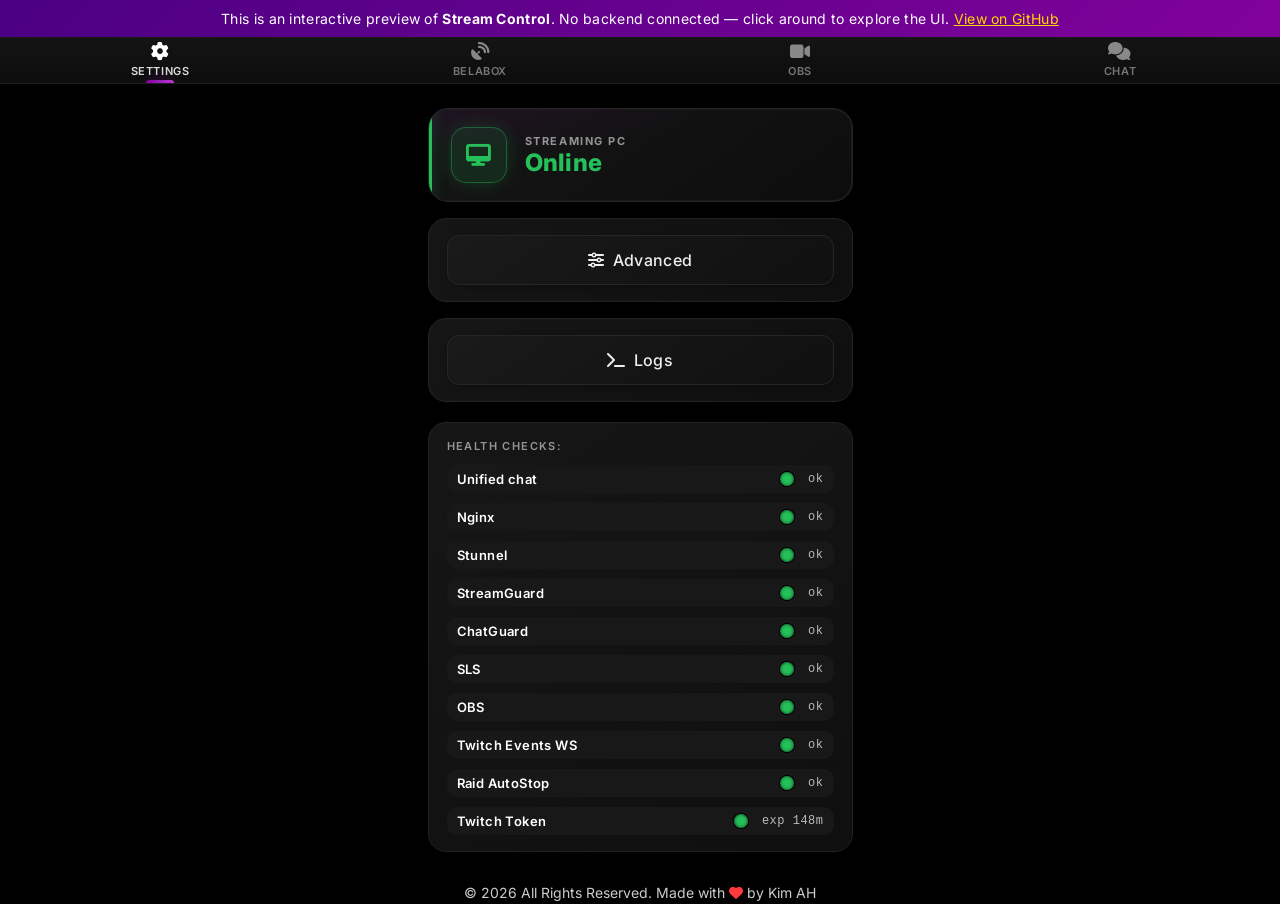
<file: docs/index.html>
<!DOCTYPE html>
<html lang="en">
<head>
<meta charset="UTF-8">
<meta name="viewport" content="width=device-width, initial-scale=1.0, maximum-scale=1.0">
<title>Stream Control - Interactive Demo</title>
<meta name="theme-color" content="#000000">
<link rel="preconnect" href="https://fonts.googleapis.com">
<link rel="preconnect" href="https://fonts.gstatic.com" crossorigin>
<link href="https://fonts.googleapis.com/css2?family=IBM+Plex+Sans:wght@400;600;700&family=Inter:wght@400;500;600;700&display=swap" rel="stylesheet">
<link rel="stylesheet" href="https://cdnjs.cloudflare.com/ajax/libs/font-awesome/6.7.2/css/all.min.css" />
<style>
html {
    font-size: 16px; /* Standard font-størrelse */
}

:root {
    --preview-offset: 0px; /* dynamisk høyde for stream-preview */
    /* HLS preview max-width is driven by JS for smooth, resolution-independent scaling.
       JS sets this to a % value between 60% (maximized) and 100% (small window). */
    --hls-preview-max-w: 100%;
}

body {
    background-color: black;
    color: white;
    font-family: 'Inter', -apple-system, BlinkMacSystemFont, 'Segoe UI', Roboto, Oxygen, Cantarell, 'Fira Sans', 'Droid Sans', 'Helvetica Neue', Arial, sans-serif;
    margin: 0;
    padding: 0;
    min-height: 100vh;
    min-height: 100dvh;
    display: flex;
    flex-direction: column;
}

@keyframes speaker-animation {
    0%, 100% {
        transform: scale(1);
        color: #ffffff;
    }
    50% {
        transform: scale(1.25);
        color: #ffcc00;
    }
}
#audio-permission-banner {
    background: linear-gradient(180deg, #4b0082, #81029b);
    color: white;
    padding: 7px;
    text-align: center;
    cursor: pointer;
    font-size: 18px;
    display: flex;
    align-items: center;
    justify-content: center;
    gap: 10px;
}
#audio-permission-banner .speaker-icon {
    animation: speaker-animation 1s infinite;
}

.hidden {
    display: none !important;
}

.tabs-shell {
    position: relative;
    flex: 1 1 auto;
    min-height: 0;
    display: flex;
    flex-direction: column;
    width: 100%;
}

.twitch-container {
    width: 100vw;
    margin-left: calc(50% - 50vw); /* ensure edge-to-edge even inside centered layouts */
    background: #000;
    position: relative;
    z-index: 5; /* keep video above overlapping chat iframe */
}

.twitch-container iframe {
    display: block;
    width: 100%;
    height: calc(100vw * 9 / 16); /* keep 16:9 ratio */
    max-height: 60vh;
    border: none;
}

/* HLS preview (<video>) sizing (separate from Twitch iframe) */
.twitch-container video.hls-preview {
    display: block;
    width: 100%;
    height: auto;
    aspect-ratio: 16 / 9;
    max-height: 60vh;
    max-width: var(--hls-preview-max-w);
    margin: 0 auto;
}

/* Embedded panels follow the tab area, not the full viewport */
#chat.tab-content.active,
#belabox.tab-content.active {
    display: flex;
    flex: 1 1 auto;
    min-height: 0;
    margin: 0;
    padding: 0;
}

#chat.tab-content,
#belabox.tab-content {
    padding: 0;
}

/* Chat / Belabox containers fyller hele området */
#chat-container,
#belabox-container {
    position: relative;
    flex: 1 1 auto;
    min-height: 0;
    width: 100%;
    height: auto;
    overflow: hidden;
}

.embed-status-message {
    position: absolute;
    inset: 0;
    display: flex;
    align-items: center;
    justify-content: center;
    padding: 24px;
    background: #0b0b0b;
}

.embed-status-card {
    display: flex;
    flex-direction: column;
    align-items: center;
    justify-content: center;
    gap: 14px;
    max-width: 320px;
    text-align: center;
    color: #d8d8d8;
}

.embed-status-icon {
    width: 48px;
    height: 48px;
    display: inline-flex;
    align-items: center;
    justify-content: center;
    color: #9b9b9b;
}

.embed-status-icon i {
    width: 48px;
    height: 48px;
    display: inline-flex;
    align-items: center;
    justify-content: center;
    font-size: 48px;
    line-height: 1;
}

.embed-status-text {
    font-size: 16px;
    line-height: 1.5;
}

#twitch-chat-iframe {
    position: absolute;
    top: 0;
    left: 0;
    width: 100%;
    height: calc(100% + 4px);
    border: none;
}

#belabox-iframe {
    position: absolute;
    inset: 0;
    width: 100%;
    height: 100%;
    border: none;
}

.button-container {
    max-width: 800px;
    margin: 0 auto;
    text-align: center;
}
button {
    font-size: 1.5rem; /* Bruk rem for å skalere basert på root-font-størrelse */
    padding: 1rem 2rem;
    margin: 10px;
    border-radius: 10px;
    width: auto;
    max-width: 100px;
}
@media (min-width: 500px) {
    button {
        font-size: 1.5rem;
        padding: 8px 16px;
    }
}
@media (max-width: 768px) {
    button {
        font-size: 1rem;
        padding: 0.5rem 1rem;
    }
}
/* Faner (Tabs) styling */
.tab-container {
    display: flex;
    justify-content: center;
    align-items: stretch;
    background: linear-gradient(180deg,#141414,#0d0d0d);
    gap: 0;
    flex-wrap: nowrap;
    width: 100%;
    z-index: 10;
    position: relative;
    border-bottom: 1px solid #1e1e1e;
    box-shadow: 0 1px 0 rgba(255,255,255,.02) inset;
}
.tab {
    color: #888;
    padding: 6px 6px 9px;
    cursor: pointer;
    font-size: 11px;
    letter-spacing: .6px;
    text-transform: uppercase;
    font-weight: 600;
    flex: 1;
    text-align: center;
    white-space: nowrap;
    user-select: none;
    -webkit-user-select: none;
    -ms-user-select: none;
    -moz-user-select: none;
    -webkit-tap-highlight-color: transparent;
    overflow: hidden;
    position: relative;
    z-index: 11;
    display: flex;
    flex-direction: column;
    align-items: center;
    justify-content: center;
    gap: 3px;
    transition: color .18s ease;
}
.tab i {
    font-size: 16px;
    line-height: 1;
}
.tab .tab-text {
    display: block;
    font-size: 10px;
    opacity: .85;
}
.tab:hover {
    color: #bbb;
}
.tab.active {
    color: #fff;
}
.tab.active::after {
    content: "";
    position: absolute;
    bottom: 0;
    left: 50%;
    transform: translateX(-50%);
    width: 28px;
    height: 3px;
    border-radius: 3px 3px 0 0;
    background: linear-gradient(90deg,#81029b,#b93ad4);
    box-shadow: 0 0 8px rgba(129,2,155,.65);
}
/* Innholdsområdene for fanene */
.tab-content {
    flex-grow: 1;
    display: none;
    min-height: 0;
    padding: 20px;
    text-align: center;
}
.tab-content.active {
    display: block;
}
/* Chat-spesifikk styling for å fjerne padding */
#chat.tab-content {
    padding: 0;
}
/* Generell styling for knapper og status */
.button-container {
    display: flex;
    flex-direction: column;
    align-items: center;
}
button,
.bot-toggle-card {
    background: linear-gradient(145deg,#1a1a1a,#101010);
    color: #eee;
    border: 1px solid #262626;
    box-sizing: border-box;
    padding: 13px 22px;
    margin: 6px 0;
    font-size: 15px;
    cursor: pointer;
    border-radius: 12px;
    width: 80%;
    max-width: 350px;
    font-family: inherit;
    font-weight: 500;
    letter-spacing: .3px;
    box-shadow: 0 2px 8px -3px rgba(0,0,0,.55);
    transition: background .18s ease, box-shadow .18s ease, border-color .18s ease, transform .18s ease, color .18s ease;
}
button:hover,
.bot-toggle-card:hover {
    background: linear-gradient(145deg,#202020,#161616);
    border-color: #81029b;
    box-shadow: 0 6px 16px -4px rgba(0,0,0,.7), 0 0 0 1px #333, 0 0 8px rgba(129,2,155,.65);
    color: #f5e9ff;
}
button:active,
.bot-toggle-card:active {
    transform: translateY(1px);
}
.bot-toggle-card:focus-within {
    background: linear-gradient(145deg,#202020,#161616);
    border-color: #81029b;
    box-shadow: 0 6px 16px -4px rgba(0,0,0,.7), 0 0 0 1px #333, 0 0 8px rgba(129,2,155,.65);
    color: #f5e9ff;
}
button:disabled {
    opacity: .55;
    filter: grayscale(1);
    cursor: not-allowed;
}
button:disabled:hover {
    background: linear-gradient(145deg,#1a1a1a,#101010);
    border-color: #262626;
    box-shadow: 0 2px 8px -3px rgba(0,0,0,.55);
    color: #eee;
    transform: none;
}

/* Start/Stop stream accent buttons */
.btn-start-stream {
    background: linear-gradient(145deg,#1c2a20,#141d17) !important;
    border: 1px solid rgba(37,192,90,.25) !important;
}
.btn-start-stream:hover {
    background: linear-gradient(145deg,#1e3525,#16231a) !important;
    border-color: rgba(37,192,90,.5) !important;
    box-shadow: 0 6px 16px -4px rgba(0,0,0,.7), 0 0 8px rgba(37,192,90,.35) !important;
    color: #d7ffd0 !important;
}
.btn-stop-stream {
    background: linear-gradient(145deg,#2d1a1a,#221111) !important;
    border: 1px solid rgba(231,76,60,.25) !important;
}
.btn-stop-stream:hover {
    background: linear-gradient(145deg,#3a1e1e,#2b1515) !important;
    border-color: rgba(231,76,60,.5) !important;
    box-shadow: 0 6px 16px -4px rgba(0,0,0,.7), 0 0 8px rgba(231,76,60,.35) !important;
    color: #ffd7d4 !important;
}
.status {
    font-size: 30px;
    margin: 20px;
}

/* Small Twitch-like live timer under OBS status */
.stream-uptime{
    display: inline-flex;
    align-items: center;
    justify-content: center;
    width: fit-content;
    margin: -14px auto 10px;
    padding: 4px 10px;
    border-radius: 999px;
    border: 1px solid rgba(233, 25, 22, 0.45);
    background: rgba(233, 25, 22, 0.10);
    color: #e91916; /* Twitch-ish red */
    font-size: 14px;
    font-weight: 700;
    letter-spacing: .6px;
    text-transform: uppercase;
    font-family: 'Inter', -apple-system, BlinkMacSystemFont, 'Segoe UI', Roboto, Oxygen, Cantarell, 'Fira Sans', 'Droid Sans', 'Helvetica Neue', Arial, sans-serif;
}
.status .hc-dot{ width:16px; height:16px; box-shadow:0 0 0 1px #000, 0 0 5px -1px #000 inset; vertical-align:baseline; }
.on {
    color: #25c05a;
}
.off {
    color: #e74c3c;
}
footer {
    flex-shrink: 0;
    width: 100%;
    height: 20px;
    text-align: center;
    font-size: 12px;
    color: #ccc;
    padding: 0 0;
}
.text-danger,
.heart-icon {
color: #ff3b3b;
}
@media (min-width: 600px) {
    button,
    .bot-toggle-card {
        font-size: 16px;
        padding: 14px 24px;
        width: 45%;
        max-width: none;
    }
    .status {
        font-size: 32px;
    }
    .tab {
        font-size: 12px;
        padding: 6px 10px 5px;
    }
    .tab i {
        font-size: 18px;
    }
    .tab .tab-text {
        font-size: 11px;
    }
    footer {
        font-size: 14px;
    }
}

/* Tooltip */
.tooltip {
  display: inline-block;
  position: relative;
  margin-left: 6px;
}
.tooltip-button {
  background: none;
  border: 0;
  color: #9aa0a6;
  cursor: pointer;
  font-size: 14px;
  padding: 0 2px;
  line-height: 1;
  text-decoration: underline;
}
.tooltip-button:hover { color: #ffffff; }

/* Specific override for platforms help (?) button */
#platformsHelp {
    background: none !important;
    border: none !important;
    box-shadow: none !important;
    padding: 0 2px !important;
    margin: 0 !important;
    line-height: 1 !important;
    text-decoration: none; /* remove underline if unwanted */
    color: #9aa0a6;
}
#platformsHelp:hover { color:#fff; }
#platformsHelp:focus-visible { outline: 2px solid #4a90e2; outline-offset:2px; }
.tooltip-panel {
    position: absolute;
    top: 28px;
    right: 0;
    left: auto;
    z-index: 1000;
    display: none;
    width: min(92vw, 380px);
    background:#121212;
    border:1px solid #2a2a2a;
    border-radius:16px;
    box-shadow:0 6px 22px -6px rgba(0,0,0,.6),0 0 0 1px #1b1b1b;
    padding:16px 18px 18px;
    font-size:14px;
    line-height:1.45;
    letter-spacing:.25px;
    color:#ddd;
    backdrop-filter:blur(3px);
    -webkit-backdrop-filter:blur(3px);
    animation:tooltipFade .22s ease;
}
.tooltip-panel strong { color:#fff; font-weight:600; }
.tooltip-panel ul { margin:8px 0 0 18px; padding:0; }
.tooltip-panel li { margin:4px 0; }
.tooltip-panel p { margin:10px 0 0; }
@keyframes tooltipFade { from { opacity:0; transform:translateY(-4px);} to { opacity:1; transform:translateY(0);} }
.tooltip-panel.show { display: block; }
.tooltip-panel code {
  background: #0d0d0d;
  padding: 2px 4px;
  border-radius: 4px;
  font-family: ui-monospace,SFMono-Regular,Menlo,Consolas,monospace;
  font-size: 0.88em;
}
.tooltip-panel a { color: #7cc7ff; text-decoration: none; }
.tooltip-panel a:hover { text-decoration: underline; }

/* Generic small icon-only buttons (SVG) */
.icon-btn {
    display: inline-flex;
    align-items: center;
    justify-content: center;
    width: 28px;
    height: 28px;
    padding: 0;
    background: none;
    border: none;
    color: #bbb;
    cursor: pointer;
    border-radius: 4px;
    transition: color .18s ease, background-color .18s ease;
}
.icon-btn.edit-endpoint { margin-left:4px; }
.icon-btn:hover svg { color: #fff; }
.icon-btn:focus-visible { outline: 2px solid #4a90e2; outline-offset: 2px; }
.icon-btn svg { pointer-events: none; }

/* Ensure (?) tooltip trigger has no background */
.tooltip-trigger, .tooltip-trigger:focus, .tooltip-trigger:hover {
    background: none !important;
    box-shadow: none !important;
    border: none !important;
}

/* Tooltip: ensure it never clips on mobile */
.tooltip-panel { box-sizing: border-box; }
@media (max-width: 768px) {
  .tooltip-panel {
    position:fixed;
    left:50% !important;
    transform:translateX(-50%);
    top:calc(env(safe-area-inset-top, 0px) + 14px);
    width:calc(100vw - 30px);
    max-width:440px;
    max-height:72vh;
    overflow:auto;
    z-index:2000;
    padding:18px 20px 20px;
  }
}

.sg-dot{
display:inline-block;
width:14px;height:14px;
border-radius:50%;
background:#777;
vertical-align:middle;
box-shadow:0 0 2px #000;
}
.sg-ok{background:#2ecc71!important;}
.sg-bad{background:#e74c3c!important;}

.sg-status-bar{
display:flex;
justify-content:center;
align-items:center;
gap:2.2rem;
flex-wrap:wrap;
text-align:center;
margin-top:.4rem;
}
.sg-status-bar > div{
font-weight:600;
letter-spacing:.5px;
}

/* --- Stop Stream Modal --- */
.sg-modal.hidden {display:none;}
.sg-modal {
  position:fixed; inset:0;
  background:rgba(0,0,0,.68);
  display:flex; align-items:center; justify-content:center;
  z-index:1000; padding:20px;
}
.sg-modal__dialog {
  background:#121212;
  border:2px solid #e74c3c;
  border-radius:18px;
  max-width:480px;
  width:100%;
  padding:34px 38px 40px;
  box-shadow:0 10px 32px -4px rgba(0,0,0,.65),0 0 0 1px #2b2b2b;
  text-align:center;
  animation:popIn .28s ease;
}
@keyframes popIn {
  0% {transform:scale(.85); opacity:0;}
  100% {transform:scale(1); opacity:1;}
}
.sg-modal__actions {
  display:flex; gap:16px; justify-content:center; flex-wrap:wrap;
}
.sg-modal__actions button {
  font-size:20px; padding:14px 32px; cursor:pointer;
  border:none; border-radius:10px;
  letter-spacing:.5px; transition:.18s background, .18s transform;
}
.sg-modal__actions button.danger {
  background:#e74c3c; color:#fff;
}
.sg-modal__actions button.danger:hover {background:#ff5b4b;}
.sg-modal__actions button.secondary {
  background:#2d2d2d; color:#eee;
}
.sg-modal__actions button.secondary:hover {background:#3a3a3a;}
.sg-modal__actions button:active {transform:scale(.95);}

.sg-dot{display:inline-block;width:14px;height:14px;border-radius:50%;background:#777;vertical-align:middle;box-shadow:0 0 2px #000}
.sg-ok{background:#2ecc71!important}
.sg-bad{background:#e74c3c!important}
.sg-status-bar{display:flex;gap:1.6rem;flex-wrap:wrap;align-items:center;font-weight:600}

/* Health panel */
.health-panel{
    width:100%; max-width:400px; margin:12px auto; padding:16px 18px;
    background:linear-gradient(145deg,#161616,#0f0f0f);
    border:1px solid #222; border-radius:18px;
    box-shadow:0 4px 18px -10px rgba(0,0,0,.7);
    text-align:left; font-size:13px;
    box-sizing:border-box;
}

/* === SG card (new-design) === */
.sg-card{
    background:linear-gradient(145deg,#161616,#0f0f0f);
    border:1px solid #222;
    border-radius:18px;
    padding:16px 18px;
    margin:8px auto;
    max-width:400px;
    width:100%;
    box-sizing:border-box;
    box-shadow:0 4px 18px -10px rgba(0,0,0,.7), 0 0 0 1px rgba(255,255,255,.012) inset;
    text-align:left;
}
.sg-card-title{
    font-size:11px;
    letter-spacing:1.4px;
    text-transform:uppercase;
    opacity:.55;
    margin:0 0 10px;
    font-weight:600;
}

/* === Status Hero (Settings) === */
.status-hero{
    display:flex;align-items:center;gap:18px;
    width:100%;max-width:400px;margin:4px auto 8px;
    background:linear-gradient(145deg,#161616,#0d0d0d);
    border:1px solid #242424;border-radius:20px;
    padding:18px 22px;
    box-shadow:0 8px 28px -12px rgba(0,0,0,.8),0 0 0 1px #1b1b1b inset;
    position:relative;overflow:hidden;text-align:left;
    box-sizing:border-box;
}
.status-hero::before{
    content:"";position:absolute;inset:0;pointer-events:none;
    background:radial-gradient(120% 90% at 0% 0%,rgba(129,2,155,.10),transparent 55%);
}
.status-hero::after{
    content:"";position:absolute;left:0;top:0;bottom:0;width:3px;
    background:#555;transition:background .3s ease,box-shadow .3s ease;
}
.status-hero.is-on::after{background:#25c05a;box-shadow:0 0 14px rgba(37,192,90,.55);}
.status-hero.is-off::after{background:#e74c3c;box-shadow:0 0 10px rgba(231,76,60,.35);}
.status-hero__icon{
    flex-shrink:0;width:54px;height:54px;border-radius:15px;
    display:flex;align-items:center;justify-content:center;
    font-size:22px;
    background:rgba(255,255,255,.03);border:1px solid #262626;
    transition:.3s;
}
.status-hero.is-on .status-hero__icon{
    background:rgba(37,192,90,.12);border-color:rgba(37,192,90,.4);color:#25c05a;
    box-shadow:0 0 20px -4px rgba(37,192,90,.35);
}
.status-hero.is-off .status-hero__icon{
    background:rgba(231,76,60,.08);border-color:rgba(231,76,60,.28);color:#e74c3c;
}
.status-hero__body{flex:1;min-width:0;display:flex;flex-direction:column;gap:2px;}
.status-hero__label{
    font-size:11px;letter-spacing:1.6px;text-transform:uppercase;
    opacity:.55;font-weight:700;
}
.status-hero__value{
    font-size:24px;font-weight:800;letter-spacing:.3px;line-height:1.1;
}
.status-hero__value .on{color:#25c05a;}
.status-hero__value .off{color:#e74c3c;}

/* === OBS Hero === */
@keyframes livePulse{
    0%,100%{transform:scale(1);opacity:1;}
    50%{transform:scale(.82);opacity:.55;}
}
.obs-hero{
    width:100%;max-width:400px;align-self:center;
    margin:4px auto 8px;
    box-sizing:border-box;
    background:linear-gradient(145deg,#161616,#0d0d0d);
    border:1px solid #242424;border-radius:20px;
    padding:18px 20px;
    box-shadow:0 8px 28px -12px rgba(0,0,0,.8),0 0 0 1px #1b1b1b inset;
    position:relative;overflow:hidden;text-align:left;
}
.obs-hero::before{
    content:"";position:absolute;inset:0;pointer-events:none;
    background:radial-gradient(120% 90% at 0% 0%,rgba(129,2,155,.10),transparent 55%);
}
.obs-hero::after{
    content:"";position:absolute;left:0;top:0;bottom:0;width:3px;
    background:#555;transition:background .3s ease,box-shadow .3s ease;
}
.obs-hero.is-live::after{background:#25c05a;box-shadow:0 0 14px rgba(37,192,90,.6);}
.obs-hero.is-off::after{background:#e74c3c;box-shadow:0 0 10px rgba(231,76,60,.35);}
.obs-hero__top{
    display:flex;align-items:center;gap:14px;position:relative;
}
.obs-hero__icon{
    flex-shrink:0;width:54px;height:54px;border-radius:15px;
    display:flex;align-items:center;justify-content:center;
    font-size:22px;
    background:rgba(255,255,255,.03);border:1px solid #262626;
    transition:.3s;
}
.obs-hero.is-live .obs-hero__icon{
    background:rgba(37,192,90,.14);border-color:rgba(37,192,90,.45);color:#25c05a;
    box-shadow:0 0 20px -4px rgba(37,192,90,.35);
}
.obs-hero.is-off .obs-hero__icon{
    background:rgba(231,76,60,.08);border-color:rgba(231,76,60,.28);color:#e74c3c;
}
.obs-hero__headline{flex:1;min-width:0;display:flex;flex-direction:column;gap:2px;}
.obs-hero__label{
    font-size:11px;letter-spacing:1.6px;text-transform:uppercase;
    opacity:.55;font-weight:700;
}
.obs-hero__value{
    font-size:24px;font-weight:800;letter-spacing:.3px;line-height:1.1;
}
.obs-hero__value .on,.obs-hero__value .live{color:#25c05a;}
.obs-hero__value .off{color:#e74c3c;}
.obs-hero__uptime{
    display:inline-flex;align-items:center;gap:6px;flex-shrink:0;
    padding:5px 11px;border-radius:999px;
    border:1px solid rgba(37,192,90,.5);background:rgba(37,192,90,.12);
    color:#25c05a;font-family:ui-monospace,Consolas,Menlo,monospace;
    font-size:13px;font-weight:700;letter-spacing:.6px;
    font-variant-numeric:tabular-nums;
}
.obs-hero__uptime::before{
    content:"";width:6px;height:6px;border-radius:50%;
    background:#25c05a;animation:livePulse 1.4s ease-in-out infinite;
}
.obs-hero__divider{
    height:1px;margin:14px 0 12px;
    background:linear-gradient(90deg,transparent,#262626 20%,#262626 80%,transparent);
}
.obs-hero__stats{
    display:grid;grid-template-columns:1fr 1fr;gap:10px;
}
.obs-hero__stat{
    display:flex;align-items:center;gap:10px;
    padding:10px 12px;border-radius:12px;
    background:rgba(255,255,255,.025);border:1px solid #232323;
    min-width:0;
}
.obs-hero__stat > i{
    font-size:15px;color:#81029b;opacity:.85;flex-shrink:0;
    width:22px;text-align:center;
}
.obs-hero__stat-body{display:flex;flex-direction:column;min-width:0;gap:1px;}
.obs-hero__stat-label{
    font-size:10px;letter-spacing:1.2px;text-transform:uppercase;
    opacity:.5;font-weight:600;
}
.obs-hero__stat-value{
    font-size:15px;font-weight:700;color:#eee;letter-spacing:.2px;
    overflow:hidden;text-overflow:ellipsis;white-space:nowrap;
}
@media (max-width:420px){
    .obs-hero__icon{width:48px;height:48px;font-size:19px;border-radius:13px;}
    .obs-hero__value{font-size:20px;}
    .obs-hero__stat{padding:8px 10px;gap:8px;}
    .obs-hero__stat-value{font-size:13px;}
}
.action-grid{
    display:grid;
    grid-template-columns:1fr 1fr;
    gap:10px;
    margin-top:6px;
}
#obs .button-container .sg-card .action-grid button{
    width:100%;
    margin:0;
    white-space:nowrap;
    padding-left:12px;
    padding-right:12px;
}

/* Settings + OBS tab: full-width buttons inside sg-cards (width handled by .sg-card max-width) */
#minipc .button-container button,
#minipc .button-container .bot-toggle-card,
#obs .button-container > .sg-card button,
#obs .button-container > .sg-card .bot-toggle-card{
    width:100%;
    max-width:none;
    font-size:16px;
    padding:14px 24px;
}
#minipc .button-container .sg-card button,
#obs .button-container .sg-card button{margin:6px 0;}
#minipc .button-container .sg-card .advanced-panel button,
#minipc .button-container .sg-card .advanced-panel .bot-toggle-card{margin:6px 0;}
#minipc .advanced-group-title{
    font-size:12px;
    letter-spacing:1.4px;
    text-transform:uppercase;
    opacity:.55;
    font-weight:600;
    text-align:left;
    margin:12px 0 6px;
    width:auto;
    max-width:none;
}
#minipc .advanced-group:first-child .advanced-group-title{margin-top:4px;}
.advanced-panel{
    width:100%;
    max-width:800px;
    margin:0 auto;
    padding:0;
    background:transparent;
    border:none;
    box-shadow:none;
    overflow:hidden;

    /* Viktig: stabil layout både åpen og lukket */
    display:flex;
    flex-direction:column;
    align-items:center;

    max-height:0;
    opacity:0;
    pointer-events:none;
    transform:translateY(-6px);
    transition:max-height .28s ease, opacity .28s ease, transform .28s ease;
}
.advanced-panel.expanded{
    max-height:1100px;
    opacity:1;
    pointer-events:auto;
    transform:translateY(0);
}

.advanced-group{
    width:100%;
    display:flex;
    flex-direction:column;
    align-items:center;
}

.advanced-group-title{
    width:80%;
    max-width:600px;
    margin:40px auto 0px;
    font-size:28px;
    letter-spacing:2px;
    text-transform:uppercase;
    opacity:.75;
    text-align:center;
}

.advanced-action-btn,
.bot-toggle-card{
  width: 45%;
  max-width: 350px;
  min-width: 320px;
}

@media (max-width: 780px){
    .advanced-action-btn,
    .bot-toggle-card{
    width: 80%;
    min-width: 0;
  }
}


.bot-toggle-card{
    display:flex;
    align-items:center;
    justify-content:center;
    min-height:44px;
    padding-top:8px;
    padding-bottom:8px;
    user-select:none;
    text-align:center;
}
@media (min-width: 600px) {
    .bot-toggle-card{
        min-height:48px;
    }
}
.bot-toggle-group{
    display:inline-flex;
    align-items:center;
    justify-content:center;
    max-width:100%;
    white-space:nowrap;
}
.bot-toggle-copy{
    display:inline-flex;
    align-items:center;
    justify-content:center;
    min-width:0;
    text-align:center;
}
.bot-toggle-title{
    font-family:inherit;
    font-size:inherit;
    font-weight:500;
    letter-spacing:.3px;
    display:inline-flex;
    align-items:center;
    justify-content:center;
    gap:8px;
    white-space:nowrap;
}
.bot-toggle-title i{
    font-size:1em;
    opacity:.85;
}
.bot-toggle-card .sg-switch{
    margin-left:8px;
}
.bot-toggle-subtitle{
    font-size:13px;
    letter-spacing:.35px;
    color:#cfcfcf;
}
.sg-switch{position:relative;display:inline-flex;align-items:center;cursor:pointer;touch-action:pan-y;flex:0 0 auto;}
.sg-switch input{position:absolute;opacity:0;width:0;height:0;}
.bot-toggle-card .sg-switch__slider{
    width:46px;
    height:24px;
    border-radius:999px;
    background:#3a3a3a;
    transition:background .18s ease;
    position:relative;
    box-shadow:inset 0 0 0 1px #232323;
}
.bot-toggle-card .sg-switch__slider::after{
    content:"";
    position:absolute;
    width:16px;
    height:16px;
    top:4px;
    left:4px;
    border-radius:50%;
    background:#fff;
    transition:transform .18s ease;
    box-shadow:0 1px 3px rgba(0,0,0,.6);
}
.bot-toggle-card .sg-switch input:checked + .sg-switch__slider{background:#81029b;}
.bot-toggle-card .sg-switch input:checked + .sg-switch__slider::after{transform:translateX(22px);}
/* Logs Panel refined */
.logs-panel{position:relative;max-width:1000px;margin:8px auto 20px;padding:12px 14px 14px;background:#111;border:1px solid #272727;border-radius:18px;box-shadow:0 6px 24px -8px rgba(0,0,0,.6),0 0 0 1px #1a1a1a;}
.logs-panel, .logs-panel * { 
    text-align:left; 
    justify-content: center;
    }
.logs-panel.hidden{display:none;}
/* Header: service dropdown + actions */
.logs-header{display:flex;flex-wrap:wrap;align-items:center;gap:10px;margin:0 0 10px;justify-self:center;}
.logs-service-wrap{display:contents;align-items:center;gap:6px;background:#141414;padding:5px 10px;border:1px solid #262626;border-radius:10px;box-shadow:0 2px 6px -3px rgba(0,0,0,.55),0 0 0 1px #1c1c1c;}
.logs-service-label{font-size:11px;letter-spacing:.6px;text-transform:uppercase;opacity:.65;font-weight:600;}
.logs-service-select{display:inline-block;background:#1b1b1b;border:1px solid #303030;color:#e6e6e6;font-size:13px;padding:6px 12px;border-radius:8px;appearance:none;min-width:130px; max-width:min-content;letter-spacing:.4px;box-shadow:0 0 0 1px #161616 inset;}
.logs-service-select:focus{outline:2px solid #571669;outline-offset:2px;}
@media (max-width:640px){
    .logs-header{flex-direction:inherit;align-items:center;gap:0px 8px;}
    .logs-service-wrap, .logs-actions{width:100%;justify-content:space-between;}
    .logs-actions{order:2;}
}
#log-lines-select{height:24px;padding:2px 5px;font-size:11.5px;background:#1b1b1b;color:#e2e2e2;border:1px solid #303030;border-radius:6px;box-shadow:0 0 0 1px #161616 inset;}
.log-follow-label{font-size:11px;opacity:.85;display:flex;align-items:center;gap:4px;padding:3px 6px;background:#1b1b1b;border:1px solid #2e2e2e;border-radius:7px;cursor:pointer;user-select:none;max-width: min-content;}
.log-follow-label:hover{background:#242424;opacity:.95;}
.log-follow-label input{margin:0;}
.logs-actions{display:contents;align-items:center;gap:4px;font-size:11.2px;flex-wrap:nowrap;background:#141414;padding:3px 6px;border:1px solid #262626;border-radius:10px;box-shadow:0 2px 6px -3px rgba(0,0,0,.55),0 0 0 1px #1c1c1c;}
.logs-actions .lbl{font-size:10px;font-weight:600;letter-spacing:.5px;text-transform:uppercase;opacity:.65;display:inline-block;margin-right:2px;}
.logs-actions select{margin-right:4px;}
.logs-close-btn{width:26px;height:26px;display:inline-flex;align-items:center;justify-content:center;border:none;background:#1e1e1e;color:#bbb;font-size:15px;border-radius:7px;cursor:pointer;transition:.18s background,.18s color,.18s transform;line-height:1;font-weight:600;padding:0;}
.logs-close-btn:hover{background:#272727;color:#fff;}
.logs-close-btn:active{transform:scale(.92);} 
#logs-output{background:#0c0c0c;border:1px solid #222;border-radius:12px;min-height:240px;max-height:460px;overflow:auto;padding:6px 10px 8px;font-family:ui-monospace,Consolas,Menlo,monospace;font-size:12.4px;line-height:1.26;white-space:normal;tab-size:4;box-shadow:inset 0 0 0 1px #1a1a1a, inset 0 3px 6px -4px rgba(0,0,0,.6);} 
/* Each line = flex: timestamp column + message */
#logs-output .log-line{display:flex;align-items:flex-start;gap:0px;padding:0px 0px 0px 0px;position:relative;}
#logs-output .log-line:nth-child(2n){background:rgba(255,255,255,0.015);} 
#logs-output .log-line .log-ts{flex:0 0 auto;width:18ch;max-width:18ch;overflow:hidden;text-overflow:ellipsis;white-space:nowrap;opacity:.82;color:#cfcfcf;font-weight:500;font-variant-numeric:tabular-nums;}
#logs-output .log-line .log-msg{flex:1 1 auto;min-width:0;word-break:break-word;}
#logs-output .log-line.lvl-error .log-ts{color:#ff8686;}
#logs-output .log-line.lvl-warn .log-ts{color:#ffc266;}
#logs-output .log-line.lvl-info .log-ts{color:#a6dbff;}
#logs-output .log-line.lvl-debug .log-ts{color:#999;}
#logs-output .log-line.lvl-error{color:#ff6b6b;font-weight:600;}
#logs-output .log-line.lvl-warn{color:#ffb347;}
#logs-output .log-line.lvl-info{color:#9ad1ff;}
#logs-output .log-line.lvl-debug{color:#888;}
#logs-output .log-line .log-tag{background:#241b2a;color:#d9c4e3;padding:0 5px 0 5px;border-radius:5px;margin-right:6px;font-weight:500;display:inline-block;}
#logs-output .log-line.lvl-error .log-tag{background:#3a1418;color:#ffc7c7;}
#logs-output .log-line.lvl-warn .log-tag{background:#3a2a14;color:#ffd9a3;}
#logs-output .log-line.lvl-info .log-tag{background:#132b3a;color:#b3e4ff;}
#logs-output .log-line.lvl-debug .log-tag{background:#1e1e1e;color:#aaa;}
#logs-output::-webkit-scrollbar{width:12px;}#logs-output::-webkit-scrollbar-track{background:#121212;border-left:3px solid #111;border-right:3px solid #111;}#logs-output::-webkit-scrollbar-thumb{background:#333;border-radius:8px;border:2px solid #121212;}#logs-output::-webkit-scrollbar-thumb:hover{background:#444;}
@media (max-width:640px){.logs-panel{max-width:100%;padding:10px;}#logs-output{min-height:180px;}}
.restream-panel{
    max-width:760px; margin:16px auto 40px; padding:22px 26px 30px;
    background:#121212; border:1px solid #2a2a2a; border-radius:20px;
    box-shadow:0 6px 22px -6px rgba(0,0,0,.6),0 0 0 1px #1b1b1b;
}
#restreamOptions h3{margin-top:0; font-size:22px; letter-spacing:.6px;}
#restreamOptions{
    background:#121212;
    border:1px solid #2a2a2a;
    border-radius:20px;
    box-shadow:0 6px 22px -6px rgba(0,0,0,.6),0 0 0 1px #1b1b1b;
    padding:22px 24px 28px;
    width:100%;
    max-width:400px;
    margin:12px auto;
    box-sizing:border-box;
    position:relative;
    overflow:hidden;
    max-height:0;
    opacity:0;
    pointer-events:none;
    transition:max-height .32s ease, opacity .32s ease;
}
@media (min-width:600px){
    #restreamOptions{width:80%; max-width:600px;}
    .sg-card,
    .obs-hero,
    .status-hero,
    .health-panel{max-width:425px;}
}
#restreamOptions.restream-open{
    opacity:1;
    pointer-events:auto;
    overflow:visible;
}
#restreamOptions button{border-radius:14px;}
#restreamOptions { --restream-gap:6px; }
/* Position help icon to top-right corner of restream box */
#platformsHelpWrapper { position:absolute; top:10px; right:12px; }
#platformsHelp svg { display:block; }
/* Compact restream adjustments */
#restreamOptions h3 { font-size:11px !important; letter-spacing:1.4px !important; text-transform:uppercase; opacity:.55; font-weight:600; margin-bottom:10px !important; }
.endpoint-row {
    font-size: 15px;
    display:grid;
    grid-template-columns:auto minmax(100px,1fr) minmax(150px,180px) auto auto;
    align-items:center;
    gap:6px;
    margin-bottom:8px !important;
    padding:5px 10px 5px;
    background:#181818;
    border:1px solid #2c2c2c;
    border-radius:16px;
    transition:border-color .18s ease, box-shadow .18s ease, background .18s ease;
}
.endpoint-row.editing {
    grid-template-columns:auto minmax(100px,1fr) minmax(130px,160px) auto auto auto;
    grid-auto-flow:dense;
    gap:1px;
    padding:2px 6px 1px;
    background:#1d1d1d;
    border-color:#6d1b85;
    box-shadow:0 0 0 1px rgba(129,2,155,.28);
}
.endpoint-row.editing .endpoint-primary { display:contents; }
.endpoint-row.editing .stream-key-input,
.endpoint-row.editing .custom-url-input { grid-column:2 / -1; width: 82%; }
.endpoint-row input[type="checkbox"] { width:16px !important; height:16px !important; }
.endpoint-row .icon-btn { padding:0 2px !important; margin-left:1px !important; }
.endpoint-row.collapsed .endpoint-name-display { grid-column:2; }
.endpoint-row.collapsed .endpoint-platform-display { grid-column:3; }
.endpoint-row.collapsed .edit-endpoint { grid-column:4; }
.endpoint-row.collapsed .delete-endpoint { grid-column:5; }
.base-url-input.endpoint-control{ width: 95%; }
.endpoint-display {
    width:100%;
    min-width:0;
    min-height:38px;
    display:flex;
    align-items:center;
    padding:8px 10px;
    border-radius:11px;
    border:1px solid #696969;
    background:#595959;
    color:#f1f1f1;
    box-sizing:border-box;
    white-space:nowrap;
    overflow:hidden;
    text-overflow:ellipsis;
}
.endpoint-name-display.is-placeholder {
    color:#c7c7c7;
    font-style:italic;
}
.endpoint-platform-display {
    gap:8px;
    justify-content:flex-start;
    padding:8px 10px;
}
.endpoint-row.collapsed .endpoint-platform-display {
    width:100%;
    min-width:0;
}
.endpoint-platform-icon {
    width:18px;
    height:18px;
    display:inline-flex;
    align-items:center;
    justify-content:center;
    flex:0 0 18px;
}
.endpoint-platform-icon svg {
    width:18px;
    height:18px;
    display:block;
}
.endpoint-platform-icon i {
    font-size:18px;
    line-height:1;
}
.endpoint-platform-label {
    min-width:0;
    overflow:hidden;
    text-overflow:ellipsis;
}
.endpoint-platform-display[data-platform="twitch"] .endpoint-platform-icon { color:#9146ff; }
.endpoint-platform-display[data-platform="youtube"] .endpoint-platform-icon { color:#ff3b30; }
.endpoint-platform-display[data-platform="kick"] .endpoint-platform-icon { color:#53fc18; }
.endpoint-platform-display[data-platform="custom"] .endpoint-platform-icon { color:#82c7ff; }
.endpoint-platform-picker {
    width:100%;
    min-width:0;
    min-height:38px;
    display:flex;
    align-items:center;
    gap:8px;
    border-radius:11px;
    border:1px solid #4a4a4a;
    background:#5a5a5a;
    color:#efefef;
    padding:0 10px;
    box-sizing:border-box;
    transition:border-color .18s ease, background .18s ease, color .18s ease, box-shadow .18s ease;
}
.endpoint-platform-picker-icon {
    width:18px;
    height:18px;
    display:inline-flex;
    align-items:center;
    justify-content:center;
    flex:0 0 18px;
}
.endpoint-platform-picker-icon svg {
    width:18px;
    height:18px;
    display:block;
}
.endpoint-platform-picker-icon i {
    font-size:18px;
    line-height:1;
}
.endpoint-platform-picker[data-platform="twitch"] .endpoint-platform-picker-icon { color:#9146ff; }
.endpoint-platform-picker[data-platform="youtube"] .endpoint-platform-picker-icon { color:#ff3b30; }
.endpoint-platform-picker[data-platform="kick"] .endpoint-platform-picker-icon { color:#53fc18; }
.endpoint-platform-picker[data-platform="custom"] .endpoint-platform-picker-icon { color:#82c7ff; }
.endpoint-control {
    width:100%;
    min-width:0;
    min-height:38px;
    margin-right:0 !important;
    border-radius:11px;
    border:1px solid #4a4a4a;
    background:#5a5a5a;
    color:#efefef;
    padding:8px 10px !important;
    font-size:14px !important;
    box-sizing:border-box;
    transition:border-color .18s ease, background .18s ease, color .18s ease, box-shadow .18s ease;
    opacity:1;
}
.endpoint-control:disabled {
    background:#595959;
    color:#f1f1f1;
    border-color:#696969;
    -webkit-text-fill-color:#f1f1f1;
    cursor:not-allowed;
}
.endpoint-row.editing .endpoint-control:not(:disabled),
.endpoint-row.editing .endpoint-platform-picker {
    background:#252525;
    color:#fff;
    border:2px solid #81029b;
    box-shadow:0 0 0 1px rgba(129,2,155,.18) inset;
}
.endpoint-control::placeholder { color:#c4c4c4; }
.platform-select {
    flex:1 1 auto;
    min-width:0;
    border:none;
    outline:none;
    background:transparent;
    color:#fff;
    -webkit-text-fill-color:#fff;
    padding:8px 0 !important;
    font-size:14px !important;
    appearance:none;
    -webkit-appearance:none;
    box-shadow:none;
}
.platform-select option {
    color:#fff;
    background:#2a2a2a;
}
.endpoint-primary {
    display:flex;
    align-items:center;
    gap:3px;
    min-width:0;
    flex-wrap:wrap;
}
.endpoint-primary .endpoint-control {
    flex:1 1 auto;
}
.endpoint-primary.has-open-stream-key .stream-key-input {
    flex:1 1 auto;
}
.endpoint-hint {
    grid-column:2 / -1;
    display:flex;
    align-items:center;
    justify-content:center;
    gap:4px;
    flex-wrap:wrap;
    font-size:11px;
    color:#b4b4b4;
    letter-spacing:.15px;
}
.endpoint-hint-text {
    flex:0 1 auto;
    min-width:0;
    white-space:nowrap;
    overflow:hidden;
    text-overflow:ellipsis;
}
.endpoint-advanced {
    grid-column:2 / -1;
    display:flex;
    flex-direction:column;
    gap:4px;
    margin-top:1px;
}
.endpoint-advanced-label {
    font-size:10.5px;
    color:#9f9f9f;
    letter-spacing:.7px;
    text-transform:uppercase;
    font-weight:700;
}
.endpoint-base-toggle {
    flex:0 0 auto;
}
.endpoint-stream-key-toggle {
    flex:0 0 auto;
    min-height:38px;
    display:inline-flex;
    align-items:center;
    justify-content:center;
    border:2px solid #81029b;
    background:#252525;
    box-shadow:0 0 0 1px rgba(129,2,155,.18) inset;
    color:#fff;
    border-radius:11px;
    padding:8px 12px;
    font-size:14px;
    font-weight:600;
    line-height:1.1;
    cursor:pointer;
    transition:background .18s ease, border-color .18s ease, color .18s ease;
    white-space:nowrap;
    min-width: 150px;
}
.endpoint-primary:not(.has-open-stream-key) .endpoint-stream-key-toggle {
    width:70%;
    max-width:132px;
}
.endpoint-stream-key-toggle:hover {
    background:#2e2e2e;
    border-color:#a317c5;
    color:#fff;
}
.endpoint-stream-key-toggle:active {
    transform:translateY(1px);
}
.endpoint-row .icon-btn {
    background:none !important;
    border:none !important;
    box-shadow:none !important;
    color:#d8d8d8;
}
.endpoint-row .icon-btn:hover {
    color:#fff;
    transform:none;
}
.endpoint-row .icon-btn:active {
    transform:none;
}
.icon-btn { width:22px !important; height:22px !important; }
.icon-btn.edit-endpoint { margin-left:2px !important; }
.icon-btn.delete-endpoint { margin-left:1px !important; }
#endpointsList:empty { min-height:0; }
#addEndpoint.restream-add-btn { font-size:14px !important; padding:6px 10px !important; margin-top:8px !important; display:block; margin-left:auto; margin-right:auto; }
.restream-actions { margin-top:14px !important; display:flex; justify-content:center; gap:8px; }
.restream-action { font-size:15px !important; padding:10px 18px !important; border-radius:12px !important; letter-spacing:.5px; font-weight:500; border:1px solid #2a2a2a; background:#1c1c1c; color:#eee; cursor:pointer; transition:.18s background,.18s border-color,.18s box-shadow; }
.restream-action.primary { background:linear-gradient(145deg,#243224,#1a241a); border-color:#2c4b2c; }
.restream-action.primary:hover { background:linear-gradient(145deg,#2c3e2c,#1f2c1f); border-color:#356035; box-shadow:0 0 0 1px rgba(37,192,90,.4); }
.restream-action.secondary { background:#222; }
.restream-action.secondary:hover { background:#2b2b2b; }
.restream-action:active { transform:translateY(1px); }

/* --- Mobile condensed restream list --- */
@media (max-width:600px){
    #restreamOptions { padding:18px 18px 22px; }
    #restreamOptions h3 { font-size:17px !important; }
    .endpoint-row {
        grid-template-columns:auto 42px minmax(0,1fr) auto auto;
        gap:6px 4px;
        padding:5px 8px 5px;
    }
    .endpoint-row.editing .stream-key-input,
    .endpoint-row.editing .custom-url-input,
    .endpoint-platform-picker,
    .endpoint-control {
        width:93%;
    }
    .endpoint-row.editing {
        grid-template-columns:auto 42px minmax(0,1fr) auto auto;
    }
    .endpoint-row.collapsed .endpoint-platform-display { grid-column:2; grid-row:1; width:40px; min-width:40px; }
    .endpoint-row.collapsed .endpoint-name-display { grid-column:3; grid-row:1; }
    .endpoint-row.collapsed .endpoint-platform-label { display:none; }
    .endpoint-row.collapsed .endpoint-platform-display { justify-content:center; padding:8px; }
    .endpoint-row .edit-endpoint { grid-column:4; grid-row:1; }
    .endpoint-row .delete-endpoint { grid-column:5; grid-row:1; }
    .endpoint-row.editing .name-input { grid-column:2 / 6; grid-row:2; }
    .endpoint-row.editing .endpoint-platform-picker { grid-column:2 / 6; grid-row:3; }
    .endpoint-row.editing .endpoint-primary { grid-column:2 / 6; grid-row:4; }
    .endpoint-row.editing .endpoint-advanced { grid-column:2 / 6; grid-row:5; }
    .endpoint-row.editing .endpoint-hint { grid-column:2 / 6; grid-row:6; }
    .endpoint-row.editing .endpoint-hint {
        flex-wrap:nowrap;
    }
    .endpoint-row.editing .endpoint-primary {
        flex-direction:column;
        align-items:stretch;
    }
    .endpoint-primary:not(.has-open-stream-key) .endpoint-stream-key-toggle {
        width:80%;
        max-width:none;
    }
    .endpoint-row .endpoint-control,
    .endpoint-row .endpoint-display { font-size:14px !important; padding:8px 9px !important; }
    .endpoint-row .endpoint-platform-display { padding:8px !important; }
    .icon-btn { width:24px !important; height:24px !important; }
}
.health-title{margin:0 0 12px; font-size:11px; letter-spacing:1.4px; text-transform:uppercase; opacity:.55; font-weight:600;}
.health-list{list-style:none; margin:0; padding:0; display:flex; flex-direction:column; gap:10px;}
.health-list li{display:grid; grid-template-columns: 1fr auto auto; align-items:center; column-gap:14px; padding:6px 10px; border-radius:10px; background:#181818;}
.health-name{font-weight:600; letter-spacing:.4px;}
.hc-dot{width:14px;height:14px;border-radius:50%;background:#555;display:inline-block;box-shadow:0 0 0 1px #000,0 0 4px -1px #000 inset}
.hc-dot.hc-ok{background:#25c05a!important;}
.hc-dot.hc-bad{background:#e74c3c!important;}
.hc-dot.hc-off{background:#777!important;filter:grayscale(.6);}
.hc-label{font-size:12px; color:#bbb; font-family:ui-monospace,monospace; letter-spacing:.5px;}
@media (max-width:600px){
    .health-list li{grid-template-columns: 1fr auto; grid-auto-flow:row; row-gap:4px;}
    .hc-label{justify-self:end;}
}

/* --- Mobile alignment fix for health list (override previous grid) --- */
@media (max-width:600px){
    .health-list li{
        display:flex !important; /* override grid */
        align-items:center;
        gap:10px;
        grid-template-columns:unset; /* safety */
        grid-auto-flow:unset;
        row-gap:0;
        padding:8px 12px; /* a bit more comfortable touch target */
    }
    .health-name{flex:1; min-width:0;}
    .hc-dot{flex:0 0 14px; margin:0;}
    .hc-label{font-size:11px; align-self:center;}
}

/* Toast notifications */
.toast-host{position:fixed;bottom:18px;right:22px;display:flex;flex-direction:column;gap:14px;z-index:1500;max-width:460px;}
.toast{background:#141414;border:1px solid #363636;border-radius:18px;padding:18px 22px;color:#f3f3f3;font-size:16px;line-height:1.5;box-shadow:0 10px 28px -6px rgba(0,0,0,.7),0 0 0 1px #202020,0 0 0 1px #292929 inset;display:flex;align-items:flex-start;gap:14px;position:relative;overflow:hidden;animation:toastIn .28s ease;font-weight:500;backdrop-filter:blur(3px);} 
.toast:before{content:"";position:absolute;left:0;top:0;bottom:0;width:4px;background:#81029b;}
.toast.success:before{background:#25c05a;}
.toast.error:before{background:#e74c3c;}
.toast.info:before{background:#4a90e2;}
.toast.fade-out{animation:toastOut .35s ease forwards;}
/* Bottom-right slide/fade animations */
@keyframes toastIn{0%{transform:translate3d(0,14px,0);opacity:0;}100%{transform:translate3d(0,0,0);opacity:1;}}
@keyframes toastOut{0%{transform:translate3d(0,0,0);opacity:1;}100%{transform:translate3d(0,14px,0);opacity:0;}}
/* (close button removed) */

#advancedBtn[aria-expanded="true"]{
    background:linear-gradient(145deg,#202020,#161616);
    border-color:#81029b;
    box-shadow:0 6px 16px -4px rgba(0,0,0,.7),0 0 0 1px #333,0 0 8px rgba(129,2,155,.65);
    color:#f5e9ff;
}

/* Start stream (green hint) */
#startStreamBtn {
    background:linear-gradient(145deg,#1c2a20,#141d17);
    border-color:#1e3f28;
    box-shadow:0 3px 10px -4px rgba(0,0,0,.6),0 0 0 1px #1b1b1b,0 0 0 1px rgba(47, 146, 82, 0.35) inset;
}
#startStreamBtn:hover {
    background:linear-gradient(145deg,#233528,#19261e);
    border-color:#295737;
    box-shadow:0 6px 16px -5px rgba(0,0,0,.7),0 0 0 1px #262626,0 0 0 1px rgba(37,192,90,.55) inset;
}

/* Stop stream (red hint) */
#stopStreamBtn {
    background:linear-gradient(145deg,#2d1a1a,#221111);
    border-color:#502626;
    box-shadow:0 3px 10px -4px rgba(0,0,0,.6),0 0 0 1px #1b1b1b,0 0 0 1px rgba(231,76,60,.35) inset;
}
#stopStreamBtn:hover {
    background:linear-gradient(145deg,#3a2020,#281414);
    border-color:#6e3333;
    box-shadow:0 6px 16px -5px rgba(0,0,0,.7),0 0 0 1px #262626,0 0 0 1px rgba(231,76,60,.55) inset;
}

/* Disabled state (if applied dynamically) */
.button-container button:disabled {
    opacity:.55; cursor:not-allowed; filter:grayscale(.4);
    box-shadow:0 0 0 1px #1b1b1b;
}

/* --- Preview Source Toggle Button (overlay on video/iframe) --- */
.preview-toggle-btn {
    position: absolute;
    left: 10px;
    top: 10px;
    z-index: 20;
    width: 36px;
    height: 36px;
    padding: 8px;
    background: transparent;
    border: 1px solid #3a3a3a;
    border-radius: 12px;
    color: #bbb;
    cursor: pointer;
    display: flex;
    align-items: center;
    justify-content: center;
    transition: background 0.18s ease, border-color 0.18s ease, color 0.18s ease, transform 0.12s ease;
    box-shadow: 0 3px 10px -3px rgba(0, 0, 0, 0.7), 0 0 0 1px rgba(255, 255, 255, 0.05) inset;
    backdrop-filter: blur(3px);
    -webkit-backdrop-filter: blur(3px);
}
.preview-toggle-btn:hover {
    background: transparent;
    border-color: #4a4a4a;
    color: #fff;
    box-shadow: 0 5px 14px -4px rgba(0, 0, 0, 0.8), 0 0 0 1px rgba(129, 2, 155, 0.4) inset;
}
.preview-toggle-btn:active {
    transform: scale(0.92);
}
.preview-toggle-btn svg {
    pointer-events: none;
}
@media (max-width: 768px) {
    .preview-toggle-btn {
        width: 28px;
        height: 28px;
        padding: 6px;
        left: 8px;
        top: 8px;
    }
}

/* --- Preview Placeholder (when stream is offline) --- */
.preview-placeholder {
    width: 100%;
    height: auto;
    aspect-ratio: 16 / 9;
    max-height: 60vh;
    max-width: var(--hls-preview-max-w);
    margin: 0 auto;
    background: linear-gradient(145deg, #0a0a0a, #121212);
    display: flex;
    align-items: center;
    justify-content: center;
    border: 1px solid #1e1e1e;
    position: relative;
}
.placeholder-content {
    text-align: center;
    padding: 40px 20px;
    max-width: 500px;
}
.placeholder-icon {
    margin: 0 auto 20px;
    color: #555;
    animation: pulse 2s ease-in-out infinite;
}
@keyframes pulse {
    0%, 100% { opacity: 0.4; transform: scale(1); }
    50% { opacity: 0.8; transform: scale(1.05); }
}
.placeholder-content h3 {
    font-size: 24px;
    font-weight: 600;
    color: #ccc;
    margin: 0 0 12px;
    letter-spacing: 0.5px;
}
.placeholder-content p {
    font-size: 16px;
    color: #888;
    margin: 0 0 24px;
    line-height: 1.5;
}
.placeholder-spinner {
    width: 40px;
    height: 40px;
    margin: 0 auto;
    border: 3px solid #222;
    border-top-color: #81029b;
    border-radius: 50%;
    animation: spin 1s linear infinite;
}
@keyframes spin {
    to { transform: rotate(360deg); }
}
@media (max-width: 768px) {
    .placeholder-content h3 { font-size: 20px; }
    .placeholder-content p { font-size: 14px; }
    .placeholder-icon svg { width: 48px; height: 48px; }
}


/* ===== Demo-only overrides ===== */
.demo-banner{
    background:linear-gradient(135deg,#4b0082,#81029b);
    color:#fff;padding:10px 16px;text-align:center;font-size:14px;
    letter-spacing:.3px;flex-shrink:0;
}
.demo-banner a{color:#ffd700;text-decoration:underline;}

/* Chat simulation (demo-only) */
#chat-container{
    flex:1 1 0;min-height:0;width:100%;overflow:hidden;
    display:flex;flex-direction:column;
    font-family:"IBM Plex Sans","Segoe UI",sans-serif;color:#eef4ff;
    /* unified-chat popout: translucent navy panel over the body gradient, so the glows stay subtle */
    background:
        linear-gradient(rgba(11,19,35,0.88), rgba(11,19,35,0.88)),
        radial-gradient(circle at top left, rgba(145,70,255,0.18), transparent 30%),
        radial-gradient(circle at top right, rgba(83,252,24,0.12), transparent 26%),
        linear-gradient(160deg, #09111f 0%, #050910 65%, #020408 100%);
}
.chat-feed{flex:1 1 0;min-height:0;overflow-y:auto;padding:10px 4px 4px;display:flex;flex-direction:column;gap:4px;}
.chat-msg{
    font-size:0.93rem;line-height:1.4;padding:6px 12px;border-radius:10px;
    background:rgba(255,255,255,0.03);border:1px solid rgba(255,255,255,0.05);
    text-align:left;
}
.chat-msg:last-child{animation:chatFadeIn 220ms ease;}
@keyframes chatFadeIn{from{opacity:0;transform:translateY(6px);}to{opacity:1;transform:translateY(0);}}
.chat-msg .chat-time{color:#94a7c4;font-size:0.82rem;margin-right:4px;}
.platform-pill{
    display:inline-flex;align-items:center;vertical-align:middle;
    gap:5px;padding:3px 6px;border-radius:999px;font-size:0.82rem;
    color:#fff;margin-right:3px;
}
.platform-pill svg{width:16px;height:16px;display:block;}
.platform-pill.twitch{background:rgba(145,70,255,0.18);}
.platform-pill.youtube{background:rgba(255,59,48,0.18);}
.platform-pill.kick{background:rgba(83,252,24,0.18);color:#d7ffd0;}
.chat-msg .chat-author{font-weight:700;white-space:nowrap;}
.chat-msg .chat-text{word-break:break-word;}
/* System notices (gifts / bits / subs) — styled like unified-chat */
.chat-msg.system-notice{background:rgba(145,70,255,0.06);border-color:rgba(145,70,255,0.12);}
.chat-msg.system-notice[data-platform="twitch"]{
    border:2px solid transparent;
    background:
        linear-gradient(rgba(145,70,255,0.08),rgba(145,70,255,0.08)) padding-box,
        linear-gradient(#0d1626,#0d1626) padding-box,
        conic-gradient(from var(--twitch-rainbow-angle),rgba(255,59,59,.8),rgba(255,177,59,.8),rgba(245,238,58,.8),rgba(76,217,100,.8),rgba(52,192,255,.8),rgba(106,92,255,.8),rgba(255,92,209,.8),rgba(255,59,59,.8)) border-box;
    animation:twitch-rainbow-spin 6s linear infinite;
}
.chat-msg .system-notice-text{color:#fff;}
@property --twitch-rainbow-angle{syntax:'<angle>';initial-value:0deg;inherits:false;}
@keyframes twitch-rainbow-spin{to{--twitch-rainbow-angle:360deg;}}
/* Hype train bar — styled like unified-chat */
.hype-train-bar{flex-shrink:0;padding:8px 14px;border-bottom:1px solid rgba(124,149,184,0.18);background:rgba(145,70,255,0.08);max-height:60px;opacity:1;overflow:hidden;transition:opacity .5s ease,max-height .5s ease,padding .5s ease;}
.hype-train-bar.hidden{max-height:0;opacity:0;padding:0 14px;border-bottom:none;pointer-events:none;}
.hype-train-info{display:flex;justify-content:space-between;align-items:center;font-size:0.82rem;margin-bottom:5px;}
.hype-train-label{font-weight:700;color:#eef4ff;}
#ht-progress-text{color:#94a7c4;}
.hype-train-track{height:6px;border-radius:3px;background:rgba(255,255,255,0.08);overflow:hidden;}
.hype-train-fill{height:100%;width:0%;border-radius:3px;background:linear-gradient(90deg,#9146ff,#ffd700);transition:width .4s ease;}
.chat-input-bar{
    display:flex;gap:8px;padding:10px 12px 12px;border-top:1px solid rgba(124,149,184,0.18);flex-shrink:0;
}
.chat-input-bar input{
    flex:1;min-width:0;background:rgba(4,8,15,0.72);border:1px solid rgba(255,255,255,0.08);color:#eef4ff;
    padding:8px 12px;border-radius:10px;font:inherit;font-size:0.93rem;
}
.chat-input-bar input:focus{outline:none;border-color:rgba(124,149,184,0.5);}
.chat-input-bar .emote-toggle{flex:0 0 auto;width:auto;min-width:0;max-width:none;margin:0;padding:4px;background:none;border:none;border-radius:50%;font-size:1.3rem;line-height:1;cursor:pointer;color:#eef4ff;transition:transform .16s ease;}
.chat-input-bar .emote-toggle:hover{transform:scale(1.15);}
.chat-input-bar button:not(.emote-toggle){width:auto;max-width:none;padding:11px 18px;font-size:14px;margin:0;border:0;border-radius:999px;flex-shrink:0;color:#03070d;background:linear-gradient(135deg,#d5ff7e,#73f0a8);font-weight:700;}

/* Belabox placeholder — center both axes, override real app flex */
#belabox.tab-content{display:none;}
#belabox.tab-content.active{
    display:flex !important;
    align-items:center;justify-content:center;
    text-align:center;
}
.placeholder-panel{
    display:flex;flex-direction:column;align-items:center;justify-content:center;
    width:100%;min-height:60vh;color:#888;font-size:16px;gap:12px;text-align:center;
    padding:24px;
}
.placeholder-panel i{font-size:48px;opacity:.4;}
.placeholder-panel p{margin:0;}

/* === Restore demo restream panel (simple collapse) === */
#restreamOptions{
    background:linear-gradient(145deg,#161616,#0f0f0f) !important;
    border:1px solid #222 !important;border-radius:18px !important;
    box-shadow:0 4px 18px -10px rgba(0,0,0,.7) !important;
    padding:0 18px !important;width:100% !important;max-width:400px !important;
    margin:12px auto 0 !important;
    position:relative !important;overflow:hidden !important;
    max-height:0 !important;opacity:0 !important;pointer-events:none !important;
    transition:max-height .32s ease, opacity .32s ease, padding .32s ease !important;
    text-align:left !important;
    box-sizing:border-box !important;
}
#restreamOptions.restream-open{
    padding:16px 18px !important;
    opacity:1 !important;pointer-events:auto !important;overflow:visible !important;
    max-height:800px !important;
}
#restreamOptions h3.restream-heading{
    font-size:11px !important;letter-spacing:1.4px !important;
    text-transform:uppercase !important;opacity:.55 !important;
    margin:0 0 10px !important;font-weight:600 !important;
}
@media (min-width:600px){
    #restreamOptions{max-width:425px !important;}
}
#restreamOptions .endpoint-row{
    font-size:15px !important;display:grid !important;
    grid-template-columns:auto minmax(0,1fr) auto auto auto !important;
    align-items:center !important;gap:8px !important;
    margin-bottom:8px !important;padding:8px 12px !important;
    background:#181818 !important;border:1px solid #2c2c2c !important;border-radius:16px !important;
}
#restreamOptions .endpoint-row input[type="checkbox"]{
    width:16px !important;height:16px !important;accent-color:#81029b;
}
#restreamOptions .endpoint-name-display{color:#eee;font-size:14px;text-align:left;white-space:nowrap;overflow:hidden;text-overflow:ellipsis;}
#restreamOptions .endpoint-platform-display{display:flex;align-items:center;gap:6px;color:#bbb;font-size:13px;}
#restreamOptions .endpoint-platform-display svg{width:18px;height:18px;display:block;}
#restreamOptions .icon-btn{
    display:inline-flex;align-items:center;justify-content:center;
    width:30px;height:30px;border-radius:9px;border:1px solid #2c2c2c;
    background:#1c1c1c;color:#bbb;cursor:pointer;font-size:13px;
    transition:background .15s ease,color .15s ease,border-color .15s ease;
}
#restreamOptions .icon-btn:hover{background:#262626;color:#fff;}
#restreamOptions .delete-endpoint:hover{color:#ff6b6b;border-color:#5a2a2a;}
#restreamOptions .restream-add-btn{
    width:auto !important;max-width:none !important;padding:10px 20px !important;
    font-size:14px !important;margin:10px 0 !important;display:inline-block !important;
}
#restreamOptions .restream-actions{display:flex !important;gap:10px !important;margin-top:12px !important;justify-content:flex-start !important;}
#restreamOptions .restream-actions button{
    width:auto !important;max-width:none !important;padding:10px 24px !important;
    font-size:15px !important;margin:0 !important;border-radius:12px !important;
}
#restreamOptions .restream-actions .primary{
    background:linear-gradient(145deg,#243224,#1a241a) !important;border-color:#2c4b2c !important;color:#fff !important;
}
#restreamOptions .restream-actions .primary:hover{background:linear-gradient(145deg,#2c3e2c,#1f2c1f) !important;border-color:#356035 !important;}
#restreamOptions .restream-actions .secondary{
    background:#2d2d2d !important;border-color:#3a3a3a !important;color:#eee !important;
}
#restreamOptions .restream-actions .secondary:hover{background:#3a3a3a !important;}

/* Demo form inputs */
.demo-input{
    background:#5a5a5a;border:1px solid #4a4a4a;color:#efefef;
    padding:8px 10px;border-radius:11px;font-size:14px;
    font-family:inherit;width:100%;max-width:300px;text-align:center;
}
.demo-input:focus{outline:none;border-color:#81029b;box-shadow:0 0 0 2px rgba(129,2,155,.3);}
.demo-input::placeholder{color:#c4c4c4;}
.inline-form{display:none;margin-top:10px;text-align:center;}
.inline-form.visible{display:block;}
.inline-form .demo-input{display:block;margin:0 auto;}
.form-actions{margin-top:6px;display:flex;justify-content:center;gap:6px;}
.form-actions button{font-size:16px;padding:8px 16px;width:auto !important;max-width:none !important;margin:4px;}

.heart-icon{color:#ff3b3b;}

</style>
</head>
<body>

<!-- Demo banner -->
<div class="demo-banner">
    This is an interactive preview of <strong>Stream Control</strong>. No backend connected &mdash; click around to explore the UI.
    <a href="https://github.com/Kimsec/Stream-Control" target="_blank">View on GitHub</a>
</div>

<div class="tabs-shell">
    <!-- Tab bar -->
    <div class="tab-container">
        <div class="tab active" data-tab="minipc">
            <i class="fa-solid fa-gear" aria-hidden="true"></i>
            <span class="tab-text">Settings</span>
        </div>
        <div class="tab" data-tab="belabox">
            <i class="fa-solid fa-satellite-dish" aria-hidden="true"></i>
            <span class="tab-text">Belabox</span>
        </div>
        <div class="tab" data-tab="obs">
            <i class="fa-solid fa-video" aria-hidden="true"></i>
            <span class="tab-text">OBS</span>
        </div>
        <div class="tab" data-tab="chat">
            <i class="fa-solid fa-comments" aria-hidden="true"></i>
            <span class="tab-text">Chat</span>
        </div>
    </div>

    <!-- ========== Settings tab ========== -->
    <div id="minipc" class="tab-content active">
        <div class="button-container">
            <div class="status-hero is-on">
                <div class="status-hero__icon"><i class="fa-solid fa-desktop"></i></div>
                <div class="status-hero__body">
                    <div class="status-hero__label">Streaming PC</div>
                    <div class="status-hero__value"><span id="minipc-status-text" class="on">Online</span></div>
                </div>
            </div>

            <div class="sg-card">
                <button id="advancedBtn" type="button" style="margin:0;">
                    <i class="fa-solid fa-sliders" aria-hidden="true"></i>&nbsp; Advanced
                </button>

                <div id="advancedPanel" class="advanced-panel">
                <!-- MiniPC -->
                <div class="advanced-group">
                    <div class="advanced-group-title">MiniPC</div>
                    <button onclick="toast('Wake-on-LAN packet sent')">Turn On</button>
                    <button class="advanced-action-btn" onclick="openModal('power-modal','Shutdown MiniPC?','Send shutdown command to MiniPC?')">Shutdown</button>
                    <button class="advanced-action-btn" onclick="openModal('power-modal','Restart MiniPC?','Send restart command to MiniPC?')">Restart</button>
                </div>
                <!-- Chat -->
                <div class="advanced-group">
                    <div class="advanced-group-title">Chat</div>
                    <div class="bot-toggle-card">
                        <div class="bot-toggle-copy"><span class="bot-toggle-title">Unified chat</span></div>
                        <label class="sg-switch"><input type="checkbox" id="unified-chat-toggle" checked onchange="toast(this.checked?'Unified-Chat auto-start enabled':'Unified-Chat auto-start disabled')"><span class="sg-switch__slider"></span></label>
                    </div>
                    <div class="bot-toggle-card">
                        <div class="bot-toggle-copy"><span class="bot-toggle-title">Chatbot</span></div>
                        <label class="sg-switch"><input type="checkbox" id="chatbot-toggle" onchange="toast(this.checked?'Chatbot auto-start enabled':'Chatbot auto-start disabled')"><span class="sg-switch__slider"></span></label>
                    </div>
                    <button class="advanced-action-btn" id="showBanBtn" onclick="toggleBanForm()">Ban word/sentence</button>
                    <div id="banForm" class="inline-form">
                        <input class="demo-input" type="text" placeholder="Enter word or sentence" maxlength="200">
                        <div class="form-actions">
                            <button onclick="toast('Word added to ban list');toggleBanForm()">Add</button>
                            <button onclick="toggleBanForm()">Cancel</button>
                        </div>
                    </div>
                </div>
                <!-- Backend -->
                <div class="advanced-group">
                    <div class="advanced-group-title">Backend</div>
                    <button class="advanced-action-btn" onclick="openModal('repair-modal','Repair Backend?','This will restart Nginx and StreamGuard services. Are you sure?')">Repair backend</button>
                    <button class="advanced-action-btn" onclick="toast('Would navigate to IP bans page','info')">IP bans</button>
                </div>
                </div>
            </div>

            <div class="sg-card">
                <button onclick="toggleLogs()" style="margin:0;">
                    <i class="fa-solid fa-terminal" aria-hidden="true"></i>&nbsp; Logs
                </button>
            </div>
        </div>

        <!-- Logs panel -->
        <div id="logs-panel" class="logs-panel hidden">
            <div class="logs-header">
                <span class="logs-service-label">Service</span>
                <select class="logs-service-select" onchange="renderLogs(this.value)">
                    <option value="streamguard">StreamGuard</option>
                    <option value="chatbot">Chatbot</option>
                    <option value="unifiedchat">Unified-Chat</option>
                    <option value="nginx">Nginx</option>
                    <option value="stunnel">Stunnel</option>
                    <option value="streamcontrol">StreamControl</option>
                </select>
                <label class="log-follow-label"><input type="checkbox" checked> follow</label>
                <button type="button" class="logs-close-btn" onclick="toggleLogs()">&#10005;</button>
            </div>
            <div id="logs-output" class="logs-output"></div>
        </div>

        <!-- Health checks -->
        <div class="health-panel">
            <h3 class="health-title">Health checks:</h3>
            <ul class="health-list" id="health-list"></ul>
        </div>
    </div>

    <!-- ========== OBS tab ========== -->
    <div id="obs" class="tab-content">
        <div class="button-container">
            <div id="obsStatusHero" class="obs-hero is-off">
                <div class="obs-hero__top">
                    <div class="obs-hero__icon"><i class="fa-solid fa-video"></i></div>
                    <div class="obs-hero__headline">
                        <div class="obs-hero__label">Stream</div>
                        <div class="obs-hero__value"><span id="stream-status-text" class="off">Offline</span></div>
                    </div>
                    <div id="streamUptime" class="obs-hero__uptime hidden">00:00:00</div>
                </div>
                <div class="obs-hero__divider"></div>
                <div class="obs-hero__stats">
                    <div class="obs-hero__stat">
                        <i class="fa-solid fa-clapperboard"></i>
                        <div class="obs-hero__stat-body">
                            <span class="obs-hero__stat-label">Scene</span>
                            <span class="obs-hero__stat-value" id="scene-text">Offline</span>
                        </div>
                    </div>
                    <div class="obs-hero__stat">
                        <i class="fa-solid fa-eye"></i>
                        <div class="obs-hero__stat-body">
                            <span class="obs-hero__stat-label">Viewers</span>
                            <span class="obs-hero__stat-value" id="viewer-count">&mdash;</span>
                        </div>
                    </div>
                </div>
            </div>

            <div class="sg-card">
                <div class="sg-card-title">Broadcast</div>
                <button id="startStreamBtn" class="btn-start-stream" onclick="startStream()" style="margin:0 0 8px;">
                    <i class="fa-solid fa-play" aria-hidden="true"></i>&nbsp; Start Stream
                </button>
                <button id="stopStreamBtn" class="btn-stop-stream hidden" onclick="openStopModal()" style="margin:0 0 8px;">
                    <i class="fa-solid fa-stop" aria-hidden="true"></i>&nbsp; Stop Stream
                </button>
                <div class="action-grid">
                    <button onclick="switchScene('LIVE')"><i class="fa-solid fa-circle-dot" aria-hidden="true"></i>&nbsp; LIVE Scene</button>
                    <button onclick="switchScene('BRB')"><i class="fa-solid fa-pause" aria-hidden="true"></i>&nbsp; BRB Scene</button>
                </div>
            </div>

            <div class="sg-card">
                <div class="sg-card-title">Tools</div>
                <button id="showTitleBtn" onclick="toggleForm('titleForm')"><i class="fa-solid fa-pen" aria-hidden="true"></i>&nbsp; Update Stream Title</button>
                <div id="titleForm" class="inline-form">
                    <input class="demo-input" type="text" placeholder="Enter new stream title" value="Lets tan ☀️"><br><br>
                    <input class="demo-input" type="text" placeholder="Search for category" value="Just Chatting">
                    <div class="form-actions">
                        <button onclick="toast('Stream title updated');toggleForm('titleForm')">Apply</button>
                        <button onclick="toggleForm('titleForm')">Cancel</button>
                    </div>
                </div>
                <button id="showRaidBtn" onclick="toggleForm('raidForm')"><i class="fa-solid fa-bullhorn" aria-hidden="true"></i>&nbsp; Raid Channel</button>
                <div id="raidForm" class="inline-form">
                    <input class="demo-input" type="text" placeholder="Enter channel name to raid">
                    <div class="form-actions">
                        <button onclick="toast('Raid initiated!');toggleForm('raidForm')">Raid</button>
                        <button onclick="toggleForm('raidForm')">Cancel</button>
                    </div>
                </div>
                <button onclick="toggleRestream()"><i class="fa-solid fa-tower-broadcast" aria-hidden="true"></i>&nbsp; Restream</button>
            </div>

            <!-- Restream panel -->
            <div id="restreamOptions">
                <h3 class="restream-heading">Platforms:</h3>
                <div id="endpointsList"></div>
                <button class="restream-add-btn" onclick="toast('Would add new restream endpoint','info')">Add New Line</button>
                <div class="restream-actions">
                    <button class="primary" onclick="toast('Restream config saved');toggleRestream()">Save</button>
                    <button class="secondary" onclick="toggleRestream()">Cancel</button>
                </div>
            </div>
        </div>
    </div>

    <!-- ========== Belabox tab ========== -->
    <div id="belabox" class="tab-content" style="padding:0;">
        <div class="placeholder-panel">
            <i class="fa-solid fa-satellite-dish"></i>
            <p>Belabox cloud encoder control panel would be embedded here.</p>
            <p style="font-size:13px;color:#666;">In the real app, this is a full-page iframe to your Belabox instance.</p>
        </div>
    </div>

    <!-- ========== Chat tab ========== -->
    <div id="chat" class="tab-content">
        <div id="chat-container">
            <div id="hype-train-bar" class="hype-train-bar hidden" role="status" aria-live="polite">
                <div class="hype-train-info">
                    <span class="hype-train-label">Hype Train Lvl <span id="ht-level">1</span></span>
                    <span id="ht-progress-text"></span>
                </div>
                <div class="hype-train-track"><div id="ht-fill" class="hype-train-fill"></div></div>
            </div>
            <div class="chat-feed" id="chat-feed"></div>
            <div class="chat-input-bar">
                <input type="text" placeholder="Reply to Twitch..." id="chat-input">
                <button class="emote-toggle" type="button" title="Emotes" onclick="toast('Emote picker (demo)','info')">😊</button>
                <button onclick="sendChatMsg()">Send</button>
            </div>
        </div>
    </div>
</div>

<!-- Modals -->
<div id="stop-modal" class="sg-modal hidden">
    <div class="sg-modal__dialog">
        <h2 style="margin-top:0;">Stop Stream?</h2>
        <p style="margin:6px 0 18px;font-size:18px;">Are you sure you want to stop the stream in OBS?</p>
        <div class="sg-modal__actions">
            <button class="danger" onclick="stopStream()">Yes, stop</button>
            <button class="secondary" onclick="closeModal('stop-modal')">Cancel</button>
        </div>
    </div>
</div>

<div id="power-modal" class="sg-modal hidden">
    <div class="sg-modal__dialog" style="border-color:#81029b;">
        <h2 id="power-modal-title" style="margin-top:0;">Confirm Action</h2>
        <p id="power-modal-text" style="margin:6px 0 18px;font-size:18px;">Are you sure?</p>
        <div class="sg-modal__actions">
            <button class="danger" onclick="toast('Command sent');closeModal('power-modal')">Confirm</button>
            <button class="secondary" onclick="closeModal('power-modal')">Cancel</button>
        </div>
    </div>
</div>

<div id="repair-modal" class="sg-modal hidden">
    <div class="sg-modal__dialog" style="border-color:#81029b;">
        <h2 style="margin-top:0;">Repair Backend?</h2>
        <p style="margin:6px 0 18px;font-size:18px;">This will restart Nginx and StreamGuard services. Are you sure?</p>
        <div class="sg-modal__actions">
            <button class="danger" onclick="toast('Backend repair started');closeModal('repair-modal')">Confirm Repair</button>
            <button class="secondary" onclick="closeModal('repair-modal')">Cancel</button>
        </div>
    </div>
</div>

<footer>
    &copy; <span id="year"></span> All Rights Reserved. Made with
    <i class="fa-solid fa-heart heart-icon" aria-hidden="true"></i> by Kim AH
</footer>

<!-- Toast host -->
<div id="toast-host" class="toast-host"></div>

<script>
// === Year ===
document.getElementById('year').textContent = new Date().getFullYear();

// === Tabs ===
const mainFooter = document.querySelector('footer');
document.querySelectorAll('.tab').forEach(tab => {
    tab.addEventListener('click', () => {
        document.querySelectorAll('.tab').forEach(t => t.classList.remove('active'));
        document.querySelectorAll('.tab-content').forEach(tc => tc.classList.remove('active'));
        tab.classList.add('active');
        document.getElementById(tab.dataset.tab).classList.add('active');
        // Hide footer on chat tab
        if (tab.dataset.tab === 'chat') {
            mainFooter.style.display = 'none';
        } else {
            mainFooter.style.display = '';
        }
    });
});

// === Advanced panel ===
document.getElementById('advancedBtn').addEventListener('click', () => {
    const panel = document.getElementById('advancedPanel');
    const btn = document.getElementById('advancedBtn');
    const isOpen = panel.classList.toggle('expanded');
    btn.setAttribute('aria-expanded', isOpen ? 'true' : 'false');
});

// === Ban form ===
function toggleBanForm() {
    document.getElementById('banForm').classList.toggle('visible');
}

// === Logs ===
function toggleLogs() {
    document.getElementById('logs-panel').classList.toggle('hidden');
    if (!document.getElementById('logs-panel').classList.contains('hidden')) renderLogs('streamguard');
}

const FAKE_LOGS = {
    streamguard: [
        { lvl:'info', tag:'StreamGuard', ts:'Apr 10 14:22:01', msg:'Bitrate check: 6842 kbps — OK' },
        { lvl:'info', tag:'StreamGuard', ts:'Apr 10 14:22:03', msg:'SLS stats fetched successfully' },
        { lvl:'warn', tag:'StreamGuard', ts:'Apr 10 14:22:05', msg:'Bitrate dropped to 3200 kbps — below threshold' },
        { lvl:'info', tag:'StreamGuard', ts:'Apr 10 14:22:07', msg:'Bitrate recovered: 6901 kbps' },
        { lvl:'info', tag:'StreamGuard', ts:'Apr 10 14:22:09', msg:'Health check passed — all systems nominal' },
        { lvl:'error', tag:'StreamGuard', ts:'Apr 10 14:22:11', msg:'Connection to SLS stats endpoint timed out' },
        { lvl:'info', tag:'StreamGuard', ts:'Apr 10 14:22:13', msg:'Reconnected to SLS stats endpoint' },
        { lvl:'debug', tag:'StreamGuard', ts:'Apr 10 14:22:15', msg:'Polling interval: 2000ms' },
        { lvl:'info', tag:'StreamGuard', ts:'Apr 10 14:22:17', msg:'Bitrate check: 7105 kbps — OK' },
    ],
    chatbot: [
        { lvl:'info', tag:'Chatbot', ts:'Apr 10 14:20:00', msg:'Bot connected to #caxyhh' },
        { lvl:'info', tag:'Chatbot', ts:'Apr 10 14:20:02', msg:'Loaded 42 custom commands' },
        { lvl:'info', tag:'Chatbot', ts:'Apr 10 14:20:05', msg:'Received PRIVMSG from musYo: !uptime' },
        { lvl:'info', tag:'Chatbot', ts:'Apr 10 14:20:06', msg:'Sent reply: Stream has been live for 2h 14m' },
        { lvl:'warn', tag:'Chatbot', ts:'Apr 10 14:20:10', msg:'Rate limit approaching — 18/20 messages in 30s' },
        { lvl:'info', tag:'Chatbot', ts:'Apr 10 14:20:15', msg:'Received PRIVMSG from snake989: !discord' },
    ],
    unifiedchat: [
        { lvl:'info', tag:'UnifiedChat', ts:'Apr 10 14:18:00', msg:'Server started on port 5001' },
        { lvl:'info', tag:'UnifiedChat', ts:'Apr 10 14:18:01', msg:'Twitch IRC connected' },
        { lvl:'info', tag:'UnifiedChat', ts:'Apr 10 14:18:02', msg:'YouTube chat polling active' },
        { lvl:'info', tag:'UnifiedChat', ts:'Apr 10 14:18:03', msg:'Kick chat WebSocket connected' },
        { lvl:'info', tag:'UnifiedChat', ts:'Apr 10 14:18:10', msg:'3 clients connected via WebSocket' },
        { lvl:'warn', tag:'UnifiedChat', ts:'Apr 10 14:19:00', msg:'YouTube API quota: 8200/10000 units used' },
    ],
    nginx: [
        { lvl:'info', tag:'Nginx', ts:'Apr 10 14:15:00', msg:'worker process started (pid: 1284)' },
        { lvl:'info', tag:'Nginx', ts:'Apr 10 14:15:01', msg:'RTMP: publish stream "live" from 192.168.1.10' },
        { lvl:'info', tag:'Nginx', ts:'Apr 10 14:15:02', msg:'RTMP: push to rtmp://a.rtmp.youtube.com/live2' },
        { lvl:'info', tag:'Nginx', ts:'Apr 10 14:15:03', msg:'RTMP: push to rtmp://127.0.0.1:19360/...' },
        { lvl:'error', tag:'Nginx', ts:'Apr 10 14:16:00', msg:'upstream timed out (110: Connection timed out)' },
        { lvl:'info', tag:'Nginx', ts:'Apr 10 14:16:05', msg:'RTMP: reconnected to upstream' },
    ],
    stunnel: [
        { lvl:'info', tag:'Stunnel', ts:'Apr 10 14:14:00', msg:'stunnel 5.71 on x86_64-pc-linux-gnu' },
        { lvl:'info', tag:'Stunnel', ts:'Apr 10 14:14:01', msg:'Configuration successful' },
        { lvl:'info', tag:'Stunnel', ts:'Apr 10 14:14:02', msg:'Service [kick-rtmps] accepting on 0.0.0.0:19360' },
        { lvl:'info', tag:'Stunnel', ts:'Apr 10 14:14:10', msg:'Connection from 127.0.0.1:52844' },
        { lvl:'info', tag:'Stunnel', ts:'Apr 10 14:14:11', msg:'TLS connected: TLSv1.3 TLS_AES_256_GCM_SHA384' },
    ],
    streamcontrol: [
        { lvl:'info', tag:'StreamControl', ts:'Apr 10 14:10:00', msg:'Flask app started on port 5000' },
        { lvl:'info', tag:'StreamControl', ts:'Apr 10 14:10:01', msg:'OBS WebSocket connected' },
        { lvl:'info', tag:'StreamControl', ts:'Apr 10 14:10:02', msg:'Twitch EventSub WebSocket connected' },
        { lvl:'info', tag:'StreamControl', ts:'Apr 10 14:10:05', msg:'Health check: all 11 services OK' },
        { lvl:'info', tag:'StreamControl', ts:'Apr 10 14:12:00', msg:'POST /obs/start_stream — 200 OK' },
        { lvl:'warn', tag:'StreamControl', ts:'Apr 10 14:13:00', msg:'Twitch token expires in 12 hours' },
    ],
};

function renderLogs(service) {
    const out = document.getElementById('logs-output');
    const logs = FAKE_LOGS[service] || [];
    out.innerHTML = logs.map(l =>
        `<div class="log-line lvl-${l.lvl}"><span class="log-ts">${l.ts}</span><span class="log-msg"><span class="log-tag">${l.tag}</span>${escapeHtml(l.msg)}</span></div>`
    ).join('');
    out.scrollTop = out.scrollHeight;
}

// === Health checks ===
const HEALTH_ITEMS = [
    { name:'Unified chat', dot:'hc-ok', label:'ok', labelClass:'' },
    { name:'Nginx', dot:'hc-ok', label:'ok', labelClass:'' },
    { name:'Stunnel', dot:'hc-ok', label:'ok', labelClass:'' },
    { name:'StreamGuard', dot:'hc-ok', label:'ok', labelClass:'' },
    { name:'ChatGuard', dot:'hc-ok', label:'ok', labelClass:'' },
    { name:'SLS', dot:'hc-ok', label:'ok', labelClass:'' },
    { name:'OBS', dot:'hc-ok', label:'ok', labelClass:'' },
    { name:'Twitch Events WS', dot:'hc-ok', label:'ok', labelClass:'' },
    { name:'Raid AutoStop', dot:'hc-ok', label:'ok', labelClass:'' },
    { name:'Twitch Token', dot:'hc-ok', label:'exp 148m', labelClass:'' },
];
const healthList = document.getElementById('health-list');
HEALTH_ITEMS.forEach(h => {
    const li = document.createElement('li');
    li.innerHTML = `<span class="health-name">${h.name}</span><span class="hc-dot ${h.dot}"></span><span class="hc-label ${h.labelClass}">${h.label}</span>`;
    healthList.appendChild(li);
});

// === OBS state ===
let streaming = false;
let uptimeSeconds = 0;
let uptimeTimer = null;
let fakeViewers = 0;
let viewerTimer = null;

function startStream() {
    streaming = true;
    uptimeSeconds = 0;
    document.getElementById('stream-status-text').textContent = 'LIVE';
    document.getElementById('stream-status-text').className = 'live';
    const hero = document.getElementById('obsStatusHero');
    hero.classList.remove('is-off','is-on'); hero.classList.add('is-live');
    document.getElementById('startStreamBtn').classList.add('hidden');
    document.getElementById('stopStreamBtn').classList.remove('hidden');
    document.getElementById('streamUptime').classList.remove('hidden');
    updateUptime();
    uptimeTimer = setInterval(() => { uptimeSeconds++; updateUptime(); }, 1000);
    document.getElementById('scene-text').textContent = 'LIVE';
    fakeViewers = 400 + Math.floor(Math.random() * 300);
    document.getElementById('viewer-count').textContent = fakeViewers;
    viewerTimer = setInterval(() => {
        fakeViewers += Math.floor(Math.random() * 21) - 10;
        if (fakeViewers < 100) fakeViewers = 100;
        document.getElementById('viewer-count').textContent = fakeViewers;
    }, 5000);
    toast('Stream started in OBS');
}

function openStopModal() { document.getElementById('stop-modal').classList.remove('hidden'); }

function stopStream() {
    streaming = false;
    clearInterval(uptimeTimer);
    clearInterval(viewerTimer);
    document.getElementById('stream-status-text').textContent = 'Offline';
    document.getElementById('stream-status-text').className = 'off';
    const hero = document.getElementById('obsStatusHero');
    hero.classList.remove('is-on','is-live'); hero.classList.add('is-off');
    document.getElementById('startStreamBtn').classList.remove('hidden');
    document.getElementById('stopStreamBtn').classList.add('hidden');
    document.getElementById('streamUptime').classList.add('hidden');
    document.getElementById('scene-text').textContent = 'Offline';
    document.getElementById('viewer-count').textContent = '\u2014';
    closeModal('stop-modal');
    toast('Stream stopped');
}

function updateUptime() {
    const h = String(Math.floor(uptimeSeconds / 3600)).padStart(2, '0');
    const m = String(Math.floor((uptimeSeconds % 3600) / 60)).padStart(2, '0');
    const s = String(uptimeSeconds % 60).padStart(2, '0');
    document.getElementById('streamUptime').textContent = `${h}:${m}:${s}`;
}

function switchScene(scene) {
    document.getElementById('scene-text').textContent = scene;
    toast(`Switched to '${scene}' scene`);
}

// === Restream ===
const PLATFORM_SVGS = {
    twitch: `<svg viewBox="0 0 256 268" width="18" height="18"><path fill="#9146ff" d="M17.46 0L0 46.56v185.21h63.14V268h46.87l36.49-36.23h54.91L256 177.68V0H17.46zm23.07 23.07H232.9v143.14l-41.47 41.47h-69.15L85.79 244.2v-36.52H40.53V23.07zm69.15 104.55h23.07V69.26h-23.07v58.36zm63.14 0h23.07V69.26h-23.07v58.36z"/></svg>`,
    youtube: `<svg viewBox="0 0 576 512" width="18" height="18"><path fill="#ff0000" d="M549.66 124.63a68.28 68.28 0 0 0-48.05-48.28C458.78 64 288 64 288 64S117.22 64 74.39 76.35a68.28 68.28 0 0 0-48.05 48.28C14.48 167.83 14.48 256 14.48 256s0 88.17 11.86 131.37a68.28 68.28 0 0 0 48.05 48.28C117.22 448 288 448 288 448s170.78 0 213.61-12.35a68.28 68.28 0 0 0 48.05-48.28C561.52 344.17 561.52 256 561.52 256s0-88.17-11.86-131.37zM232.15 337.28V174.72L374.86 256l-142.71 81.28z"/></svg>`,
    kick: `<svg viewBox="0 0 16 16" width="18" height="18"><path fill="#53fc18" d="M3 1h4v5h2V4h2V2h2v4h-2v2h-2v2h2v2h2v4h-2v-2h-2v-2H7v5H3z"/></svg>`,
};

const FAKE_ENDPOINTS = [
    { enabled: true, platform: 'twitch', name: 'Twitch - Primary' },
    { enabled: true, platform: 'youtube', name: 'YouTube - Backup' },
    { enabled: false, platform: 'kick', name: 'Kick' },
];

function renderEndpoints() {
    const el = document.getElementById('endpointsList');
    el.innerHTML = FAKE_ENDPOINTS.map(ep =>
        `<div class="endpoint-row" data-platform="${ep.platform}">
            <input type="checkbox" class="endpoint-enabled" ${ep.enabled ? 'checked' : ''} aria-label="Enable endpoint">
            <div class="endpoint-name-display">${escapeHtml(ep.name)}</div>
            <div class="endpoint-platform-display" data-platform="${ep.platform}">
                <span class="endpoint-platform-icon">${PLATFORM_SVGS[ep.platform]}</span>
                <span class="endpoint-platform-label">${ep.platform.charAt(0).toUpperCase() + ep.platform.slice(1)}</span>
            </div>
            <button class="icon-btn edit-endpoint" title="Edit" onclick="toast('Editing is disabled in this demo','info')"><i class="fa-solid fa-pen"></i></button>
            <button class="icon-btn delete-endpoint" title="Delete" onclick="toast('Editing is disabled in this demo','info')"><i class="fa-solid fa-trash"></i></button>
        </div>`
    ).join('');
}
renderEndpoints();

function toggleRestream() {
    document.getElementById('restreamOptions').classList.toggle('restream-open');
}

// === Forms ===
function toggleForm(id) {
    document.getElementById(id).classList.toggle('visible');
}

// === Modals ===
function openModal(id, title, text) {
    const modal = document.getElementById(id);
    if (title) {
        const titleEl = modal.querySelector('h2');
        if (titleEl) titleEl.textContent = title;
    }
    if (text) {
        const textEl = modal.querySelector('p');
        if (textEl) textEl.textContent = text;
    }
    modal.classList.remove('hidden');
}
function closeModal(id) {
    document.getElementById(id).classList.add('hidden');
}

// Close modals on backdrop click
document.querySelectorAll('.sg-modal').forEach(modal => {
    modal.addEventListener('click', e => {
        if (e.target === modal) modal.classList.add('hidden');
    });
});

// Close modals on Escape
document.addEventListener('keydown', e => {
    if (e.key === 'Escape') {
        document.querySelectorAll('.sg-modal:not(.hidden)').forEach(m => m.classList.add('hidden'));
    }
});

// === Toast ===
function toast(msg, type) {
    type = type || 'success';
    const host = document.getElementById('toast-host');
    const el = document.createElement('div');
    el.className = `toast ${type}`;
    el.textContent = msg;
    host.appendChild(el);
    setTimeout(() => {
        el.style.animation = 'toastOut .35s ease forwards';
        el.addEventListener('animationend', () => el.remove());
    }, 2500);
}

// === Chat simulation ===
const CHAT_PLATFORM_SVGS = {
    twitch: `<svg viewBox="0 0 256 268" width="16" height="16"><path fill="#9146ff" d="M17.46 0L0 46.56v185.21h63.14V268h46.87l36.49-36.23h54.91L256 177.68V0H17.46zm23.07 23.07H232.9v143.14l-41.47 41.47h-69.15L85.79 244.2v-36.52H40.53V23.07zm69.15 104.55h23.07V69.26h-23.07v58.36zm63.14 0h23.07V69.26h-23.07v58.36z"/></svg>`,
    youtube: `<svg viewBox="0 0 576 512" width="16" height="16"><path fill="#ff0000" d="M549.66 124.63a68.28 68.28 0 0 0-48.05-48.28C458.78 64 288 64 288 64S117.22 64 74.39 76.35a68.28 68.28 0 0 0-48.05 48.28C14.48 167.83 14.48 256 14.48 256s0 88.17 11.86 131.37a68.28 68.28 0 0 0 48.05 48.28C117.22 448 288 448 288 448s170.78 0 213.61-12.35a68.28 68.28 0 0 0 48.05-48.28C561.52 344.17 561.52 256 561.52 256s0-88.17-11.86-131.37zM232.15 337.28V174.72L374.86 256l-142.71 81.28z"/></svg>`,
    kick: `<svg viewBox="0 0 16 16" width="16" height="16"><path fill="#53fc18" d="M3 1h4v5h2V4h2V2h2v4h-2v2h-2v2h2v2h2v4h-2v-2h-2v-2H7v5H3z"/></svg>`,
};
const CHAT_USERS = [
    { name: 'musYo', color: '#ff4500', platform: 'twitch' },
    { name: 'Caxyhh', color: '#9146ff', platform: 'twitch' },
    { name: 'snake989', color: '#1e90ff', platform: 'twitch' },
    { name: 'shayshaymonkey', color: '#ff69b4', platform: 'twitch' },
    { name: 'john_the_bon', color: '#00ff7f', platform: 'twitch' },
    { name: 'Eticer', color: '#ffd700', platform: 'twitch' },
    { name: 'GameWizard', color: '#ff3b30', platform: 'youtube' },
    { name: 'KickKing', color: '#53fc18', platform: 'kick' },
];
const CHAT_MSGS = [
    'Hello everyone!', 'GG that was insane', 'PogChamp', 'First time here, love the stream',
    'LUL', 'That play was sick!', 'Hype train incoming!', "Let's gooooo",
    'Subbed!', "What's your setup?", 'Big W', 'monkaS that was close',
    'Stream is fire today', 'Insane mechanics', 'Kappa', 'When is the next stream?',
];

const SYSTEM_NOTICES = [
    'musYo gifted 5 subs to the community! 🎁',
    'Caxyhh cheered 500 bits! ✨',
    'snake989 is gifting 10 Tier 1 subs! 🎁',
    'Eticer cheered 100 bits — PogChamp',
    'shayshaymonkey subscribed at Tier 1! (3 months)',
    'GameWizard gifted a sub to john_the_bon! 🎁',
];
function pick(arr) { return arr[Math.floor(Math.random() * arr.length)]; }
function escapeHtml(s) { return String(s).replace(/[&<>"']/g, c => ({'&':'&amp;','<':'&lt;','>':'&gt;','"':'&quot;',"'":'&#39;'}[c])); }

const chatFeed = document.getElementById('chat-feed');

function formatChatTime() {
    return new Date().toLocaleTimeString([], { hour:'2-digit', minute:'2-digit', hour12:false });
}
function addChatMsg(user, text) {
    const div = document.createElement('div');
    div.className = 'chat-msg';
    const pill = user.platform ? `<span class="platform-pill ${user.platform}">${CHAT_PLATFORM_SVGS[user.platform]}</span>` : '';
    div.innerHTML = `<span class="chat-time">${formatChatTime()}</span> ${pill}<span class="chat-author" style="color:${user.color}">${escapeHtml(user.name)}:</span> <span class="chat-text">${escapeHtml(text)}</span>`;
    chatFeed.appendChild(div);
    chatFeed.scrollTop = chatFeed.scrollHeight;
}

function addSystemNotice(text) {
    const div = document.createElement('div');
    div.className = 'chat-msg system-notice';
    div.dataset.platform = 'twitch';
    div.innerHTML = `<span class="chat-time">${formatChatTime()}</span> <span class="platform-pill twitch">${CHAT_PLATFORM_SVGS.twitch}</span><span class="chat-text system-notice-text">${escapeHtml(text)}</span>`;
    chatFeed.appendChild(div);
    chatFeed.scrollTop = chatFeed.scrollHeight;
}

// Seed chat — show all 3 platforms immediately
const seedMsgs = [
    { user: CHAT_USERS[0], text: 'yo first message' },
    { user: CHAT_USERS[6], text: 'Greetings from YouTube chat!' },
    { user: CHAT_USERS[7], text: 'Kick chatter checking in' },
    { user: CHAT_USERS[3], text: 'Hello!!!' },
    { user: CHAT_USERS[1], text: 'Welcome everyone' },
    { user: CHAT_USERS[6], text: 'This stream is fire' },
    { user: CHAT_USERS[4], text: "Let's go!" },
    { user: CHAT_USERS[7], text: 'GG that was insane' },
];
seedMsgs.forEach(m => addChatMsg(m.user, m.text));

// Auto chat messages
setInterval(() => {
    if (document.getElementById('chat').classList.contains('active')) {
        if (Math.random() < 0.22) addSystemNotice(pick(SYSTEM_NOTICES));
        else addChatMsg(pick(CHAT_USERS), pick(CHAT_MSGS));
    }
}, 2500);

function sendChatMsg() {
    const input = document.getElementById('chat-input');
    const text = input.value.trim();
    if (!text) return;
    addChatMsg({ name: 'You', color: '#81029b' }, text);
    input.value = '';
}
document.getElementById('chat-input').addEventListener('keydown', e => {
    if (e.key === 'Enter') sendChatMsg();
});

// Hype train simulation (demo) — first run ~10s after the Chat tab is open, then occasionally
const htBar = document.getElementById('hype-train-bar');
const htLevel = document.getElementById('ht-level');
const htProgress = document.getElementById('ht-progress-text');
const htFill = document.getElementById('ht-fill');
let htRunning = false;
function runHypeTrain() {
    if (!htBar || htRunning) return;
    if (!document.getElementById('chat').classList.contains('active')) return;
    htRunning = true;
    let level = 1, pct = 0;
    htLevel.textContent = '1';
    htProgress.textContent = '0%';
    htFill.style.width = '0%';
    htBar.classList.remove('hidden');
    addSystemNotice('A Hype Train has started! 🚂');
    const tick = setInterval(() => {
        pct += 8 + Math.floor(Math.random() * 14);
        if (pct >= 100) {
            pct = 0; level++;
            htLevel.textContent = String(level);
            if (level > 3) {
                clearInterval(tick);
                htFill.style.width = '100%';
                htProgress.textContent = 'Ended (Lvl 3)';
                addSystemNotice('Hype Train ended at Level 3! 🎉');
                setTimeout(() => {
                    htBar.classList.add('hidden');
                    htFill.style.width = '0%';
                    htLevel.textContent = '1';
                    htProgress.textContent = '';
                    htRunning = false;
                }, 5000);
                return;
            }
        }
        htFill.style.width = pct + '%';
        htProgress.textContent = pct + '%';
    }, 700);
}
setTimeout(() => { runHypeTrain(); setInterval(runHypeTrain, 40000); }, 10000);
</script>
</body>
</html>
</file>
